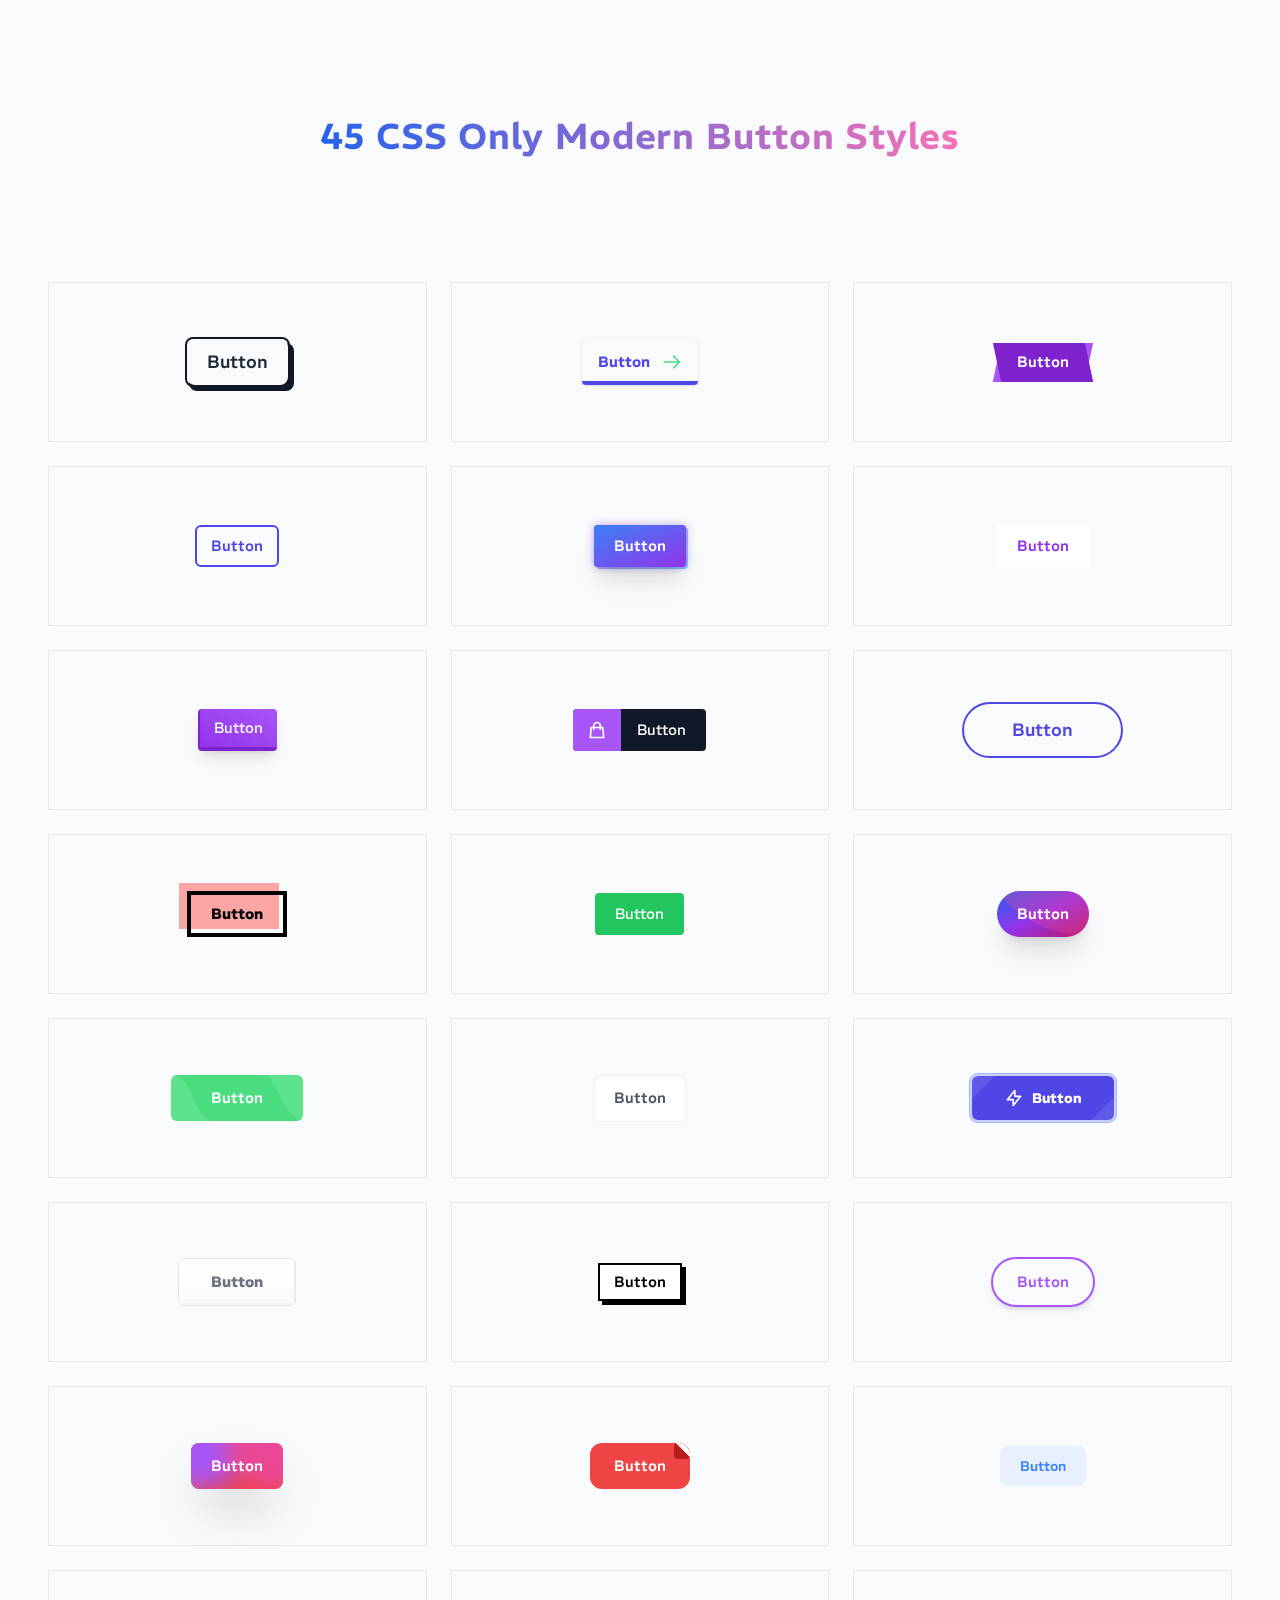
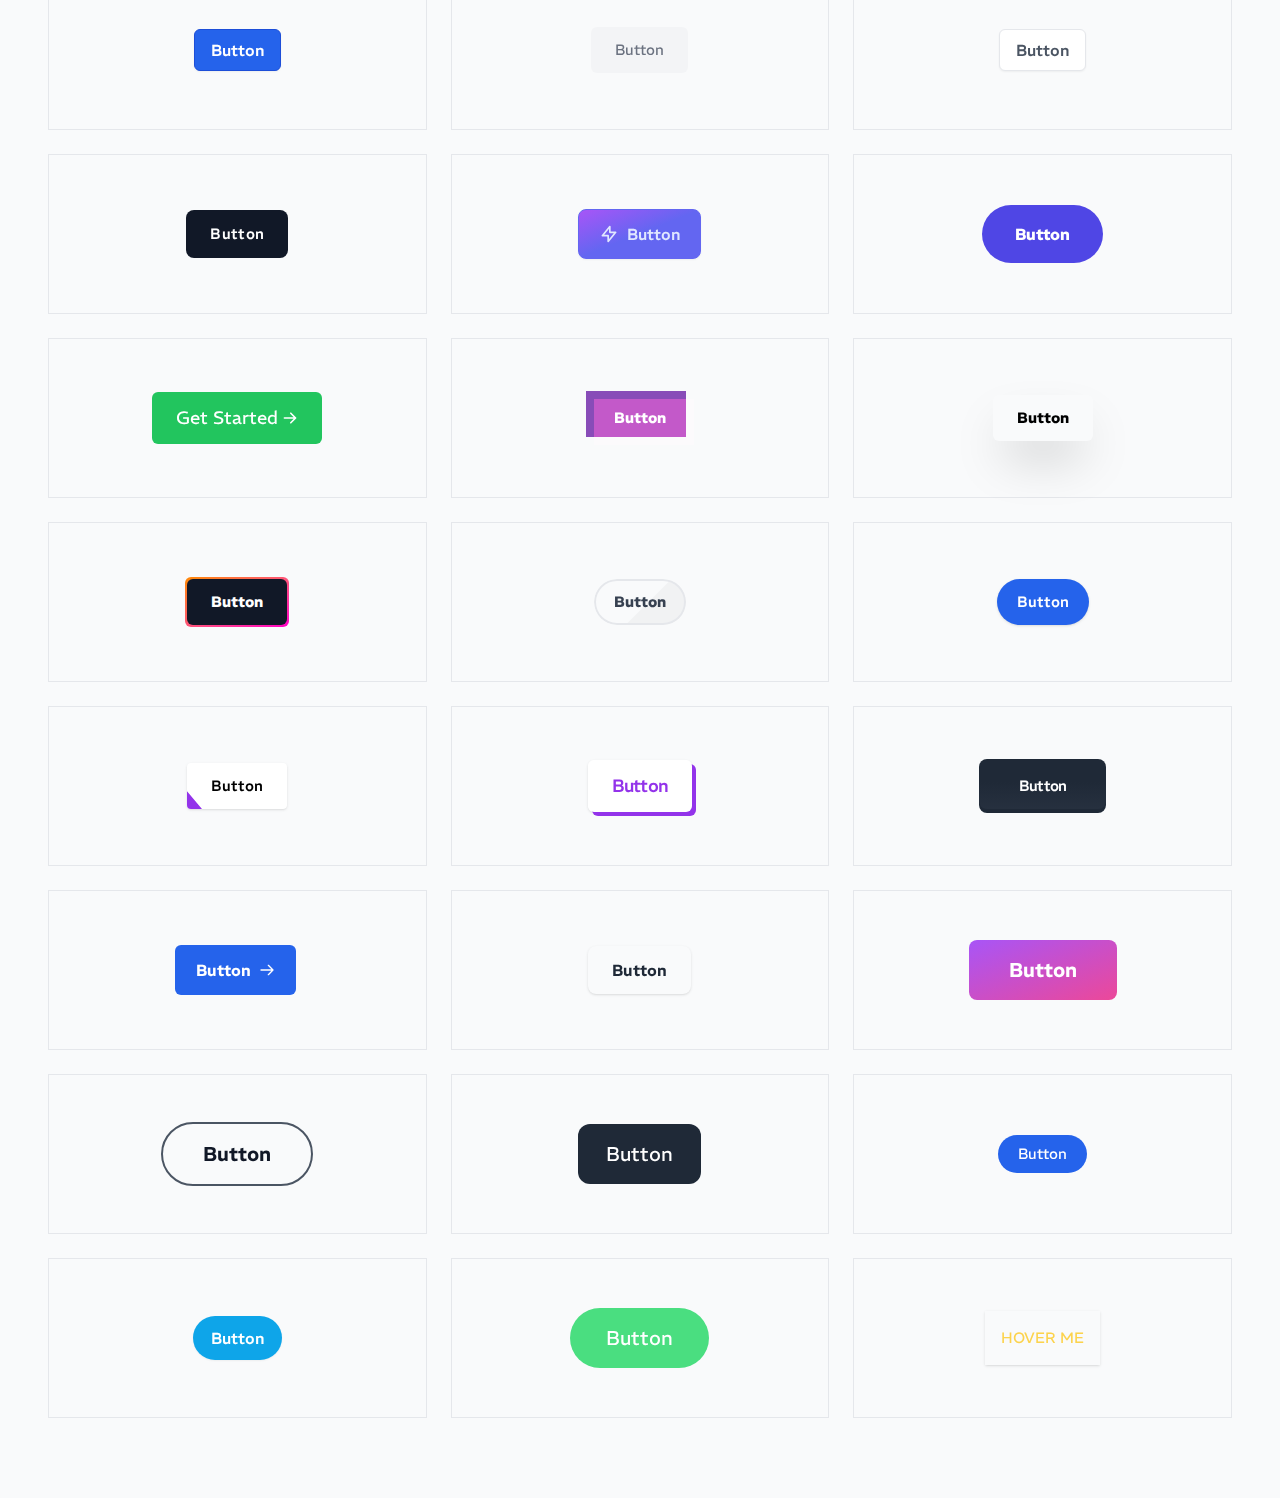
<file: different button styles css/index.html>
<!DOCTYPE html>
<html lang="en">
<head>
    <meta charset="UTF-8">
    <meta name="viewport" content="width=device-width, initial-scale=1.0">
    <title>Document</title>
    <link rel="stylesheet" href="style.css">
</head>
<body class="bg-gray-50">
    <!-- Section Start -->
    <section class="section pt-28 pb-20" id="home">
      <div class="mx-10">
        <div class="lg:flex justify-center">
          <div class="text-center">
            <div class="text-center">
              <h1 class="text-4xl font-semibold leading-[50px] tracking-wide text-transparent bg-clip-text bg-gradient-to-l from-pink-400 to-blue-600 mb-10">
                45 CSS Only Modern Button Styles
              </h1>
            </div>
          </div>
        </div>
      </div>
    </section>
    <!-- Section End -->
  
    <section class="relative pb-20">
      <div class="container">
        <div class="grid md:grid-cols-3 sm:grid-cols-2 grid-cols-1 gap-6">
          <!-- 1 -->
          <div class="border w-full h-40 flex items-center justify-center">
            <a href="#_" class="relative inline-block text-lg group">
              <span class="relative z-10 block px-5 py-3 overflow-hidden font-medium leading-tight text-gray-800 transition-colors duration-300 ease-out border-2 border-gray-900 rounded-lg group-hover:text-white">
                <span class="absolute inset-0 w-full h-full px-5 py-3 rounded-lg bg-gray-50"></span>
                <span class="absolute left-0 w-48 h-48 -ml-2 transition-all duration-300 origin-top-right -rotate-90 -translate-x-full translate-y-12 bg-gray-900 group-hover:-rotate-180 ease"></span>
                <span class="relative">Button</span>
              </span>
              <span class="absolute bottom-0 right-0 w-full h-12 -mb-1 -mr-1 transition-all duration-200 ease-linear bg-gray-900 rounded-lg group-hover:mb-0 group-hover:mr-0" data-rounded="rounded-lg"></span>
            </a>
          </div>
          <!-- 2 -->
          <div class="border w-full h-40 flex items-center justify-center">
            <a href="https://loadmcx.com" target="_blank" class="relative inline-flex items-center justify-start py-3 pl-4 pr-12 overflow-hidden font-semibold shadow text-indigo-600 transition-all duration-150 ease-in-out rounded hover:pl-10 hover:pr-6 bg-gray-50 group">
              <span class="absolute bottom-0 left-0 w-full h-1 transition-all duration-150 ease-in-out bg-indigo-600 group-hover:h-full"></span>
              <span class="absolute right-0 pr-4 duration-200 ease-out group-hover:translate-x-12">
                <svg class="w-5 h-5 text-green-400" fill="none" stroke="currentColor" viewBox="0 0 24 24" xmlns="http://www.w3.org/2000/svg">
                  <path stroke-linecap="round" stroke-linejoin="round" stroke-width="2" d="M14 5l7 7m0 0l-7 7m7-7H3"></path>
                </svg>
              </span>
              <span class="absolute left-0 pl-2.5 -translate-x-12 group-hover:translate-x-0 ease-out duration-200">
                <svg class="w-5 h-5 text-green-400" fill="none" stroke="currentColor" viewBox="0 0 24 24" xmlns="http://www.w3.org/2000/svg">
                  <path stroke-linecap="round" stroke-linejoin="round" stroke-width="2" d="M14 5l7 7m0 0l-7 7m7-7H3"></path>
                </svg>
              </span>
              <span class="relative w-full text-left transition-colors duration-200 ease-in-out group-hover:text-white">Button</span>
            </a>
          </div>
          <!-- 3 -->
          <div class="border w-full h-40 flex items-center justify-center">
            <a href="#_" class="relative px-5 py-2 font-medium text-white group">
              <span class="absolute inset-0 w-full h-full transition-all duration-300 ease-out transform translate-x-0 -skew-x-12 bg-purple-500 group-hover:bg-purple-700 group-hover:skew-x-12"></span>
              <span class="absolute inset-0 w-full h-full transition-all duration-300 ease-out transform skew-x-12 bg-purple-700 group-hover:bg-purple-500 group-hover:-skew-x-12"></span>
              <span class="absolute bottom-0 left-0 hidden w-10 h-20 transition-all duration-100 ease-out transform -translate-x-8 translate-y-10 bg-purple-600 -rotate-12"></span>
              <span class="absolute bottom-0 right-0 hidden w-10 h-20 transition-all duration-100 ease-out transform translate-x-10 translate-y-8 bg-purple-400 -rotate-12"></span>
              <span class="relative">Button</span>
            </a>
          </div>
          <!-- 4  -->
          <div class="border w-full h-40 flex items-center justify-center">
            <a href="#_" class="rounded-md px-3.5 py-2 m-1 overflow-hidden relative group cursor-pointer border-2 font-medium border-indigo-600 text-indigo-600 ">
              <span class="absolute w-64 h-0 transition-all duration-300 origin-center rotate-45 -translate-x-20 bg-indigo-600 top-1/2 group-hover:h-64 group-hover:-translate-y-32 ease"></span>
              <span class="relative text-indigo-600 transition duration-300 group-hover:text-white ease">Button</span>
            </a>
          </div>
          <!-- 5 -->
          <div class="border w-full h-40 flex items-center justify-center">
            <a href="#_" class="px-5 py-2.5 relative rounded group font-medium text-white inline-block">
              <span class="absolute top-0 left-0 w-full h-full rounded opacity-50 filter blur-sm bg-gradient-to-br from-purple-600 to-blue-500"></span>
              <span class="h-full w-full inset-0 absolute mt-0.5 ml-0.5 bg-gradient-to-br filter group-active:opacity-0 rounded opacity-50 from-purple-600 to-blue-500"></span>
              <span class="absolute inset-0 w-full h-full transition-all duration-200 ease-out rounded shadow-xl bg-gradient-to-br filter group-active:opacity-0 group-hover:blur-sm from-purple-600 to-blue-500"></span>
              <span class="absolute inset-0 w-full h-full transition duration-200 ease-out rounded bg-gradient-to-br to-purple-600 from-blue-500"></span>
              <span class="relative">Button</span>
            </a>
          </div>
          <!-- 6 -->
          <div class="border w-full h-40 flex items-center justify-center">
            <a href="#_" class="px-5 py-2.5 relative rounded group overflow-hidden font-medium bg-white text-purple-600 inline-block">
              <span class="absolute top-0 left-0 flex w-full h-0 mb-0 transition-all duration-200 ease-out transform translate-y-0 bg-purple-600 group-hover:h-full opacity-90"></span>
              <span class="relative group-hover:text-white">Button</span>
            </a>
          </div>
          <!-- 7 -->
          <div class="border w-full h-40 flex items-center justify-center">
            <a href="#_" class="rounded relative inline-flex group items-center justify-center px-3.5 py-2 m-1 cursor-pointer border-b-4 border-l-2 active:border-purple-600 active:shadow-none shadow-lg bg-gradient-to-tr from-purple-600 to-purple-500 border-purple-700 text-white">
              <span class="absolute w-0 h-0 transition-all duration-300 ease-out bg-white rounded-full group-hover:w-32 group-hover:h-32 opacity-10"></span>
              <span class="relative">Button</span>
            </a>
          </div>
          <!-- 8 -->
          <div class="border w-full h-40 flex items-center justify-center">
            <a href="#_" class="inline-flex overflow-hidden text-white bg-gray-900 rounded group">
              <span class="px-3.5 py-2 text-white bg-purple-500 group-hover:bg-purple-600 flex items-center justify-center">
                <svg class="w-5 h-5" fill="none" stroke="currentColor" viewBox="0 0 24 24" xmlns="http://www.w3.org/2000/svg">
                  <path stroke-linecap="round" stroke-linejoin="round" stroke-width="2" d="M16 11V7a4 4 0 00-8 0v4M5 9h14l1 12H4L5 9z"></path>
                </svg>
              </span>
              <span class="pl-4 pr-5 py-2.5">Button</span>
            </a>
          </div>
          <!-- 9 -->
          <div class="border w-full h-40 flex items-center justify-center">
            <a href="#_" class="relative inline-flex items-center px-12 py-3 overflow-hidden text-lg font-medium text-indigo-600 border-2 border-indigo-600 rounded-full hover:text-white group hover:bg-gray-50">
              <span class="absolute left-0 block w-full h-0 transition-all bg-indigo-600 opacity-100 group-hover:h-full top-1/2 group-hover:top-0 duration-400 ease"></span>
              <span class="absolute right-0 flex items-center justify-start w-10 h-10 duration-300 transform translate-x-full group-hover:translate-x-0 ease">
                <svg class="w-5 h-5" fill="none" stroke="currentColor" viewBox="0 0 24 24" xmlns="http://www.w3.org/2000/svg">
                  <path stroke-linecap="round" stroke-linejoin="round" stroke-width="2" d="M14 5l7 7m0 0l-7 7m7-7H3"></path>
                </svg>
              </span>
              <span class="relative">Button</span>
            </a>
          </div>
          <!-- 10 -->
          <div class="border w-full h-40 flex items-center justify-center">
            <a href="#_" class="relative px-6 py-3 font-bold text-black group">
              <span class="absolute inset-0 w-full h-full transition duration-300 ease-out transform -translate-x-2 -translate-y-2 bg-red-300 group-hover:translate-x-0 group-hover:translate-y-0"></span>
              <span class="absolute inset-0 w-full h-full border-4 border-black"></span>
              <span class="relative">Button</span>
            </a>
          </div>
          <!-- 11 -->
          <div class="border w-full h-40 flex items-center justify-center">
            <a href="#_" class="relative rounded px-5 py-2.5 overflow-hidden group bg-green-500 hover:bg-gradient-to-r hover:from-green-500 hover:to-green-400 text-white hover:ring-2 hover:ring-offset-2 hover:ring-green-400 transition-all ease-out duration-300">
              <span class="absolute right-0 w-8 h-32 -mt-12 transition-all duration-1000 transform translate-x-12 bg-white opacity-10 rotate-12 group-hover:-translate-x-40 ease"></span>
              <span class="relative">Button</span>
            </a>
          </div>
          <!-- 12 -->
          <div class="border w-full h-40 flex items-center justify-center">
            <a href="#_" class="relative inline-flex items-center justify-center p-4 px-5 py-3 overflow-hidden font-medium text-indigo-600 transition duration-300 ease-out rounded-full shadow-xl group hover:ring-1 hover:ring-purple-500">
              <span class="absolute inset-0 w-full h-full bg-gradient-to-br from-blue-600 via-purple-600 to-pink-700"></span>
              <span class="absolute bottom-0 right-0 block w-64 h-64 mb-32 mr-4 transition duration-500 origin-bottom-left transform rotate-45 translate-x-24 bg-pink-500 rounded-full opacity-30 group-hover:rotate-90 ease"></span>
              <span class="relative text-white">Button</span>
            </a>
          </div>
          <!-- 13 -->
          <div class="border w-full h-40 flex items-center justify-center">
            <a href="#_" class="relative px-10 py-3 font-medium text-white transition duration-300 bg-green-400 rounded-md hover:bg-green-500 ease">
              <span class="absolute bottom-0 left-0 h-full -ml-2">
                <svg viewBox="0 0 487 487" class="w-auto h-full opacity-100 object-stretch" xmlns="http://www.w3.org/2000/svg">
                  <path d="M0 .3c67 2.1 134.1 4.3 186.3 37 52.2 32.7 89.6 95.8 112.8 150.6 23.2 54.8 32.3 101.4 61.2 149.9 28.9 48.4 77.7 98.8 126.4 149.2H0V.3z" fill="#FFF" fill-rule="nonzero" fill-opacity=".1"></path>
                </svg>
              </span>
              <span class="absolute top-0 right-0 w-12 h-full -mr-3">
                <svg viewBox="0 0 487 487" class="object-cover w-full h-full" xmlns="http://www.w3.org/2000/svg">
                  <path d="M487 486.7c-66.1-3.6-132.3-7.3-186.3-37s-95.9-85.3-126.2-137.2c-30.4-51.8-49.3-99.9-76.5-151.4C70.9 109.6 35.6 54.8.3 0H487v486.7z" fill="#FFF" fill-rule="nonzero" fill-opacity=".1"></path>
                </svg>
              </span>
              <span class="relative">Button</span>
            </a>
          </div>
          <!-- 14 -->
          <div class="border w-full h-40 flex items-center justify-center">
            <a href="#_" class="relative px-5 py-3 overflow-hidden font-medium text-gray-600 bg-white border border-gray-100 rounded-lg shadow-inner group">
              <span class="absolute top-0 left-0 w-0 h-0 transition-all duration-200 border-t-2 border-gray-600 group-hover:w-full ease"></span>
              <span class="absolute bottom-0 right-0 w-0 h-0 transition-all duration-200 border-b-2 border-gray-600 group-hover:w-full ease"></span>
              <span class="absolute top-0 left-0 w-full h-0 transition-all duration-300 delay-200 bg-gray-600 group-hover:h-full ease"></span>
              <span class="absolute bottom-0 left-0 w-full h-0 transition-all duration-300 delay-200 bg-gray-600 group-hover:h-full ease"></span>
              <span class="absolute inset-0 w-full h-full duration-300 delay-300 bg-gray-900 opacity-0 group-hover:opacity-100"></span>
              <span class="relative transition-colors duration-300 delay-200 group-hover:text-white ease">Button</span>
            </a>
          </div>
          <!-- 15 -->
          <div class="border w-full h-40 flex items-center justify-center">
            <a href="#_" class="box-border relative z-30 inline-flex items-center justify-center w-auto px-8 py-3 overflow-hidden font-bold text-white transition-all duration-300 bg-indigo-600 rounded-md cursor-pointer group ring-offset-2 ring-1 ring-indigo-300 ring-offset-indigo-200 hover:ring-offset-indigo-500 ease focus:outline-none">
              <span class="absolute bottom-0 right-0 w-8 h-20 -mb-8 -mr-5 transition-all duration-300 ease-out transform rotate-45 translate-x-1 bg-white opacity-10 group-hover:translate-x-0"></span>
              <span class="absolute top-0 left-0 w-20 h-8 -mt-1 -ml-12 transition-all duration-300 ease-out transform -rotate-45 -translate-x-1 bg-white opacity-10 group-hover:translate-x-0"></span>
              <span class="relative z-20 flex items-center text-sm">
                <svg class="relative w-5 h-5 mr-2 text-white" fill="none" stroke="currentColor" viewBox="0 0 24 24" xmlns="http://www.w3.org/2000/svg">
                  <path stroke-linecap="round" stroke-linejoin="round" stroke-width="2" d="M13 10V3L4 14h7v7l9-11h-7z"></path>
                </svg>
                Button
              </span>
            </a>
          </div>
          <!-- 16 -->
          <div class="border w-full h-40 flex items-center justify-center">
            <a href="#_" class="relative z-30 inline-flex items-center justify-center w-auto px-8 py-3 overflow-hidden font-bold text-gray-500 transition-all duration-500 border border-gray-200 rounded-md cursor-pointer group ease bg-gradient-to-b from-white to-gray-50 hover:from-gray-50 hover:to-white active:to-white">
              <span class="w-full h-0.5 absolute bottom-0 group-active:bg-transparent left-0 bg-gray-100"></span>
              <span class="h-full w-0.5 absolute bottom-0 group-active:bg-transparent right-0 bg-gray-100"></span>
              Button
            </a>
          </div>
          <!-- 17 -->
          <div class="border w-full h-40 flex items-center justify-center">
            <a href="#_" class="relative inline-block px-4 py-2 font-medium group">
              <span class="absolute inset-0 w-full h-full transition duration-200 ease-out transform translate-x-1 translate-y-1 bg-black group-hover:-translate-x-0 group-hover:-translate-y-0"></span>
              <span class="absolute inset-0 w-full h-full bg-white border-2 border-black group-hover:bg-black"></span>
              <span class="relative text-black group-hover:text-white">Button</span>
            </a>
          </div>
          <!-- 18 -->
          <div class="border w-full h-40 flex items-center justify-center">
            <a href="#_" class="relative inline-flex items-center justify-center p-4 px-6 py-3 overflow-hidden font-medium text-indigo-600 transition duration-300 ease-out border-2 border-purple-500 rounded-full shadow-md group">
              <span class="absolute inset-0 flex items-center justify-center w-full h-full text-white duration-300 -translate-x-full bg-purple-500 group-hover:translate-x-0 ease">
                <svg class="w-6 h-6" fill="none" stroke="currentColor" viewBox="0 0 24 24" xmlns="http://www.w3.org/2000/svg">
                  <path stroke-linecap="round" stroke-linejoin="round" stroke-width="2" d="M14 5l7 7m0 0l-7 7m7-7H3"></path>
                </svg>
              </span>
              <span class="absolute flex items-center justify-center w-full h-full text-purple-500 transition-all duration-300 transform group-hover:translate-x-full ease">Button</span>
              <span class="relative invisible">Button</span>
            </a>
          </div>
          <!-- 19 -->
          <div class="border w-full h-40 flex items-center justify-center">
            <a href="#_" class="relative items-center justify-center inline-block p-4 px-5 py-3 overflow-hidden font-medium text-indigo-600 rounded-lg shadow-2xl group">
              <span class="absolute top-0 left-0 w-40 h-40 -mt-10 -ml-3 transition-all duration-700 bg-red-500 rounded-full blur-md ease"></span>
              <span class="absolute inset-0 w-full h-full transition duration-700 group-hover:rotate-180 ease">
                <span class="absolute bottom-0 left-0 w-24 h-24 -ml-10 bg-purple-500 rounded-full blur-md"></span>
                <span class="absolute bottom-0 right-0 w-24 h-24 -mr-10 bg-pink-500 rounded-full blur-md"></span>
              </span>
              <span class="relative text-white">Button</span>
            </a>
          </div>
          <!-- 20 -->
          <div class="border w-full h-40 flex items-center justify-center">
            <a href="#_" class="relative inline-flex items-center justify-start px-6 py-3 overflow-hidden font-medium transition-all bg-red-500 rounded-xl group">
              <span class="absolute top-0 right-0 inline-block w-4 h-4 transition-all duration-500 ease-in-out bg-red-700 rounded group-hover:-mr-4 group-hover:-mt-4">
                <span class="absolute top-0 right-0 w-5 h-5 rotate-45 translate-x-1/2 -translate-y-1/2 bg-white"></span>
              </span>
              <span class="absolute bottom-0 left-0 w-full h-full transition-all duration-500 ease-in-out delay-200 -translate-x-full translate-y-full bg-red-600 rounded-2xl group-hover:mb-12 group-hover:translate-x-0"></span>
              <span class="relative w-full text-left text-white transition-colors duration-200 ease-in-out group-hover:text-white">Button</span>
            </a>
          </div>
          <!-- 21 -->
          <div class="border w-full h-40 flex items-center justify-center">
            <a href="#_" class="px-5 py-2.5 font-medium bg-blue-100/60 hover:bg-blue-100 hover:text-blue-600 text-blue-500 rounded-lg text-sm">
              Button
            </a>
          </div>
          <!-- 22 -->
          <div class="border w-full h-40 flex items-center justify-center">
            <a href="#_" class="inline-flex items-center justify-center px-4 py-2 text-base font-medium leading-6 text-white whitespace-no-wrap bg-blue-600 border border-blue-700 rounded-md shadow-sm hover:bg-blue-700 focus:outline-none focus:ring-2 focus:ring-offset-2 focus:ring-blue-500" data-rounded="rounded-md" data-primary="blue-600" data-primary-reset="{}">
              Button
            </a>
          </div>
          <!-- 23 -->
          <div class="border w-full h-40 flex items-center justify-center">
            <a href="#_" class="inline-flex items-center px-6 py-3 text-gray-500 bg-gray-100 rounded-md hover:bg-gray-200 hover:text-gray-600">
              Button
            </a>
          </div>
          <!-- 24 -->
          <div class="border w-full h-40 flex items-center justify-center">
            <a href="#_" class="inline-flex items-center justify-center px-4 py-2 text-base font-medium leading-6 text-gray-600 whitespace-no-wrap bg-white border border-gray-200 rounded-md shadow-sm hover:bg-gray-50 focus:outline-none focus:shadow-none">
              Button
            </a>
          </div>
          <!-- 25 -->
          <div class="border w-full h-40 flex items-center justify-center">
            <a href="#_" class="inline-flex items-center justify-center h-12 px-6 font-medium tracking-wide text-white transition duration-200 bg-gray-900 rounded-lg hover:bg-gray-800 focus:shadow-outline focus:outline-none">
              Button
            </a>
          </div>
          <!-- 26 -->
          <div class="border w-full h-40 flex items-center justify-center">
            <a href="#_" class="inline-flex items-center justify-center px-5 py-3 text-base font-medium text-center text-indigo-100 border border-indigo-500 rounded-lg shadow-sm cursor-pointer hover:text-white bg-gradient-to-br from-purple-500 via-indigo-500 to-indigo-500">
              <svg class="w-5 h-5 mr-2" fill="none" stroke="currentColor" viewBox="0 0 24 24" xmlns="http://www.w3.org/2000/svg">
                <path stroke-linecap="round" stroke-linejoin="round" stroke-width="2" d="M13 10V3L4 14h7v7l9-11h-7z"></path>
              </svg>
              <span class="relative">Button</span>
            </a>
          </div>
          <!-- 27 -->
          <div class="border w-full h-40 flex items-center justify-center">
            <a href="#_" class="inline-flex items-center justify-center w-full px-8 py-4 text-base font-bold leading-6 text-white bg-indigo-600 border border-transparent rounded-full md:w-auto hover:bg-indigo-500 focus:outline-none focus:ring-2 focus:ring-offset-2 focus:ring-indigo-600">
              Button
            </a>
          </div>
          <!-- 28 -->
          <div class="border w-full h-40 flex items-center justify-center">
            <a href="#_" class="inline-flex items-center justify-center w-full px-6 py-3 mb-2 text-lg text-white bg-green-500 rounded-md hover:bg-green-400 sm:w-auto sm:mb-0" data-primary="green-400" data-rounded="rounded-2xl" data-primary-reset="{}">
              Get Started
              <svg class="w-4 h-4 ml-1" xmlns="http://www.w3.org/2000/svg" viewBox="0 0 20 20" fill="currentColor">
                <path fill-rule="evenodd" d="M10.293 3.293a1 1 0 011.414 0l6 6a1 1 0 010 1.414l-6 6a1 1 0 01-1.414-1.414L14.586 11H3a1 1 0 110-2h11.586l-4.293-4.293a1 1 0 010-1.414z" clip-rule="evenodd"></path>
              </svg>
            </a>
          </div>
          <!-- 29 -->
          <div class="border w-full h-40 flex items-center justify-center">
            <a href="#_" class="relative px-6 py-3 font-bold text-white rounded-lg group">
              <span class="absolute inset-0 w-full h-full transition duration-300 transform -translate-x-1 -translate-y-1 bg-purple-800 ease opacity-80 group-hover:translate-x-0 group-hover:translate-y-0"></span>
              <span class="absolute inset-0 w-full h-full transition duration-300 transform translate-x-1 translate-y-1 bg-pink-800 ease opacity-80 group-hover:translate-x-0 group-hover:translate-y-0 mix-blend-screen"></span>
              <span class="relative">Button</span>
            </a>
          </div>
          <!-- 30 -->
          <div class="border w-full h-40 flex items-center justify-center">
            <a href="#_" class="relative inline-flex items-center justify-center px-6 py-3 overflow-hidden font-bold text-black hover:text-white rounded-md shadow-2xl group">
              <span class="absolute inset-0 w-full h-full transition duration-300 ease-out opacity-0 bg-gradient-to-br from-pink-600 via-purple-700 to-blue-400 group-hover:opacity-100"></span>
              <!-- Top glass gradient -->
              <span class="absolute top-0 left-0 w-full bg-gradient-to-b from-white to-transparent opacity-5 h-1/3"></span>
              <!-- Bottom gradient -->
              <span class="absolute bottom-0 left-0 w-full h-1/3 bg-gradient-to-t from-white to-transparent opacity-5"></span>
              <!-- Left gradient -->
              <span class="absolute bottom-0 left-0 w-4 h-full bg-gradient-to-r from-white to-transparent opacity-5"></span>
              <!-- Right gradient -->
              <span class="absolute bottom-0 right-0 w-4 h-full bg-gradient-to-l from-white to-transparent opacity-5"></span>
              <span class="absolute inset-0 w-full h-full border border-white rounded-md opacity-10"></span>
              <span class="absolute w-0 h-0 transition-all duration-300 ease-out bg-white rounded-full group-hover:w-56 group-hover:h-56 opacity-5"></span>
              <span class="relative">Button</span>
            </a>
          </div>
          <!-- 31 -->
          <div class="border w-full h-40 flex items-center justify-center">
            <a href="#_" class="relative p-0.5 inline-flex items-center justify-center font-bold overflow-hidden group rounded-md">
              <span class="w-full h-full bg-gradient-to-br from-[#ff8a05] via-[#ff5478] to-[#ff00c6] group-hover:from-[#ff00c6] group-hover:via-[#ff5478] group-hover:to-[#ff8a05] absolute"></span>
              <span class="relative px-6 py-3 transition-all ease-out bg-gray-900 rounded-md group-hover:bg-opacity-0 duration-400">
                <span class="relative text-white">Button</span>
              </span>
            </a>
          </div>
          <!-- 32 -->
          <div class="border w-full h-40 flex items-center justify-center">
            <a href="#_" class="relative inline-flex items-center justify-start px-5 py-3 overflow-hidden font-bold rounded-full group">
              <span class="w-32 h-32 rotate-45 translate-x-12 -translate-y-2 absolute left-0 top-0 bg-black opacity-[3%]"></span>
              <span class="absolute top-0 left-0 w-48 h-48 -mt-1 transition-all duration-500 ease-in-out rotate-45 -translate-x-56 -translate-y-24 bg-black opacity-100 group-hover:-translate-x-8"></span>
              <span class="relative w-full text-left text-blbg-black transition-colors duration-200 ease-in-out group-hover:text-gray-200">Button</span>
              <span class="absolute inset-0 border-2 border-blbg-black rounded-full"></span>
            </a>
          </div>
          <!-- 33 -->
          <div class="border w-full h-40 flex items-center justify-center">
            <a href="#_" class="relative items-center justify-start inline-block px-5 py-3 overflow-hidden font-medium transition-all shadow bg-blue-600 rounded-full hover:bg-white group">
              <span class="absolute inset-0 border-0 group-hover:border-[25px] ease-linear duration-100 transition-all border-white rounded-full"></span>
              <span class="relative w-full text-left text-white transition-colors duration-200 ease-in-out group-hover:text-blue-600">Button</span>
            </a>
          </div>
          <!-- 34 -->
          <div class="border w-full h-40 flex items-center justify-center">
            <a href="#_" class="relative inline-flex items-center justify-start px-6 py-3 overflow-hidden font-medium transition-all shadow bg-white rounded hover:bg-white group">
              <span class="w-48 h-48 rounded rotate-[-40deg] bg-purple-600 absolute bottom-0 left-0 -translate-x-full ease-out duration-500 transition-all translate-y-full mb-9 ml-9 group-hover:ml-0 group-hover:mb-32 group-hover:translate-x-0"></span>
              <span class="relative w-full text-left text-black transition-colors duration-300 ease-in-out group-hover:text-white">Button</span>
            </a>
          </div>
          <!-- 35 -->
          <div class="border w-full h-40 flex items-center justify-center">
            <a href="#_" class="relative inline-flex items-center justify-center px-6 py-3 text-lg font-medium tracking-tighter text-white bg-transparent shadow rounded-md group">
              <span class="absolute inset-0 w-full h-full mt-1 ml-1 transition-all duration-300 ease-in-out bg-purple-600 rounded-md group-hover:mt-0 group-hover:ml-0"></span>
              <span class="absolute inset-0 w-full h-full bg-white rounded-md "></span>
              <span class="absolute inset-0 w-full h-full transition-all duration-200 ease-in-out delay-100 bg-purple-600 rounded-md opacity-0 group-hover:opacity-100 "></span>
              <span class="relative text-purple-600 transition-colors duration-200 ease-in-out delay-100 group-hover:text-white">Button</span>
            </a>
          </div>
          <!-- 36 -->
          <div class="border w-full h-40 flex items-center justify-center">
            <a href="#_" class="relative inline-flex items-center justify-center px-10 py-4 overflow-hidden font-mono font-medium tracking-tighter text-white bg-gray-800 rounded-lg group">
              <span class="absolute w-0 h-0 transition-all duration-500 ease-out bg-green-500 rounded-full group-hover:w-56 group-hover:h-56"></span>
              <span class="absolute inset-0 w-full h-full -mt-1 rounded-lg opacity-30 bg-gradient-to-b from-transparent via-transparent to-gray-700"></span>
              <span class="relative">Button</span>
            </a>
          </div>
          <!-- 37 -->
          <div class="border w-full h-40 flex items-center justify-center">
            <a href="#_" class="inline-flex items-center w-full px-5 py-3 mb-3 mr-1 text-base font-semibold text-white no-underline align-middle bg-blue-600 border border-transparent border-solid rounded-md cursor-pointer select-none sm:mb-0 sm:w-auto hover:bg-blue-700 hover:border-blue-700 hover:text-white focus-within:bg-blue-700 focus-within:border-blue-700">
              Button
              <svg class="w-4 h-4 ml-2" fill="none" stroke="currentColor" viewBox="0 0 24 24" xmlns="http://www.w3.org/2000/svg">
                <path stroke-linecap="round" stroke-linejoin="round" stroke-width="2" d="M14 5l7 7m0 0l-7 7m7-7H3"></path>
              </svg>
            </a>
          </div>
          <!-- 38 -->
          <div class="border w-full h-40 flex items-center justify-center">
            <a href="#_" class="relative inline-block w-auto px-6 py-3 overflow-hidden text-base font-semibold text-center shadow text-gray-800 rounded-lg bg-gray-50 hover:text-black hover:bg-white">
              Button
            </a>
          </div>
          <!-- 39 -->
          <div class="border w-full h-40 flex items-center justify-center">
            <a href="#_" class="px-10 py-4 text-xl font-semibold text-center text-white transition duration-300 rounded-lg hover:from-purple-600 hover:to-pink-600 ease bg-gradient-to-br from-purple-500 to-pink-500 md:w-auto">
              Button
            </a>
          </div>
          <!-- 40 -->
          <div class="border w-full h-40 flex items-center justify-center">
            <a href="#_" class="inline-flex items-center justify-center h-16 px-10 py-0 text-xl font-semibold text-center text-gray-900 no-underline align-middle transition-all duration-300 ease-in-out bg-transparent border-2 border-gray-600 border-solid rounded-full cursor-pointer select-none hover:text-blue-600 hover:border-blue-600 focus:shadow-xs focus:no-underline">
              Button
            </a>
          </div>
          <!-- 41 -->
          <div class="border w-full h-40 flex items-center justify-center">
            <a href="#_" class="inline-block py-4 text-xl text-white bg-gray-800 px-7 hover:bg-gray-700 rounded-xl">
              Button
            </a>
          </div>
          <!-- 42 -->
          <div class="border w-full h-40 flex items-center justify-center">
            <a href="#_" class="inline-block px-5 py-2 mx-auto text-white bg-blue-600 rounded-full hover:bg-blue-700 md:mx-0">
              Button
            </a>
          </div>
          <!-- 43 -->
          <div class="border w-full h-40 flex items-center justify-center">
            <a href="#_" class="inline-block items-center justify-center px-4 py-2 text-base font-medium leading-6 text-white whitespace-no-wrap bg-sky-500 border-2 border-transparent rounded-full shadow-sm hover:bg-transparent hover:text-sky-500 hover:border-sky-500 focus:outline-none">
              Button
            </a>
          </div>
          <!-- 44 -->
          <div class="border w-full h-40 flex items-center justify-center">
            <a href="#_" class="w-full py-4 text-xl text-center text-white transition-colors duration-300 bg-green-400 rounded-full hover:bg-green-500 ease px-9 md:w-auto">
              Button
            </a>
          </div>
          <!-- 45 -->
          <div class="border w-full h-40 flex items-center justify-center">
            <button class="btn p-4 relative border-0 uppercase text-amber-300 shadow bg-transparent hover:delay-[.5s] transition-all duration-500 hover:text-white before:absolute before:left-0 before:bottom-0 before:h-[2px] before:w-0 before:transition-all before:duration-500 before:bg-amber-300 before:hover:w-full after:absolute after:left-0 after:bottom-0 after:h-0 after:w-full after:transition-all after:duration-500 after:bg-amber-300 after:hover:h-full after:text-white after:-z-10 after:hover:delay-[0.4s]">
              Hover me
            </button>
          </div>
        </div>
      </div><!-- Container End -->
    </section>
</file>
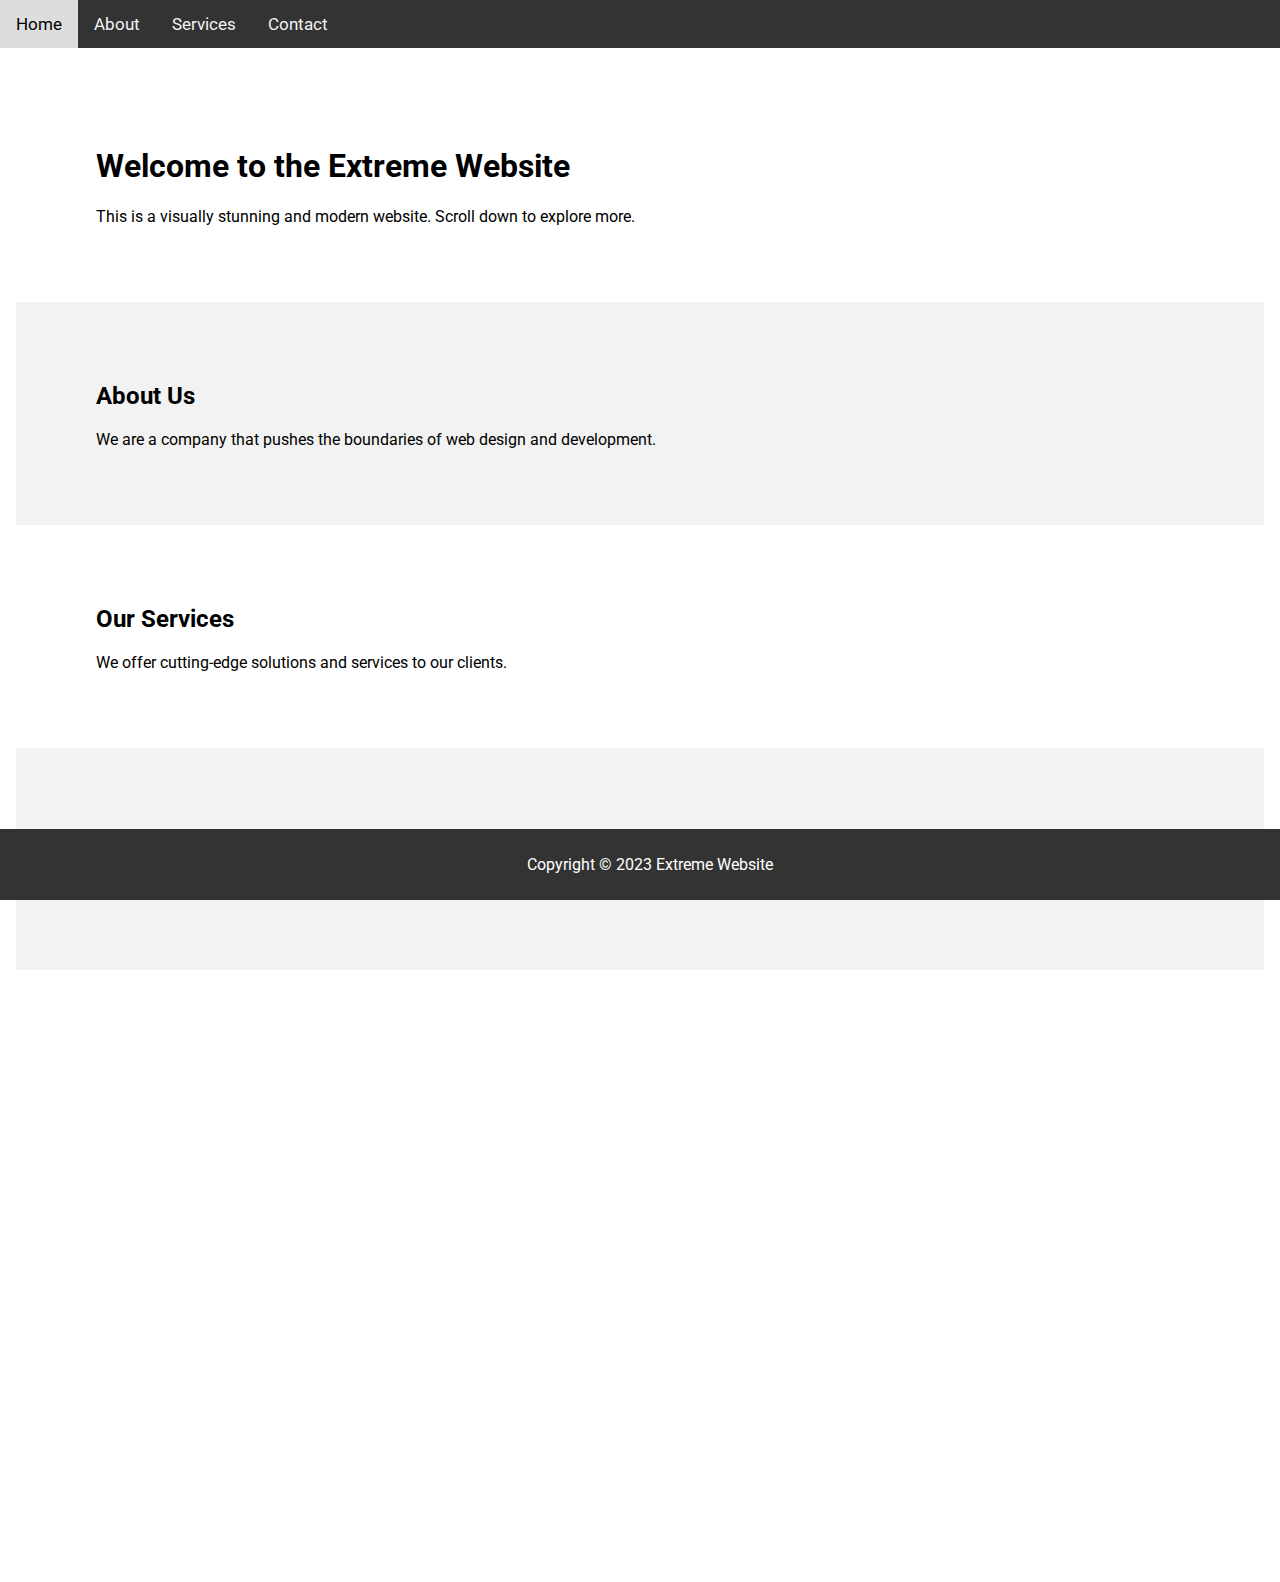
<file: test/index.html>
<!DOCTYPE html>
<html lang="en">

<head>
    <meta charset="UTF-8">
    <meta name="viewport" content="width=device-width, initial-scale=1.0">
    <title>Extreme Website</title>
    <link href="https://fonts.googleapis.com/css2?family=Roboto:wght@400;700&display=swap" rel="stylesheet">
    <style>
        body,
        html {
            margin: 0;
            padding: 0;
            scroll-behavior: smooth;
            font-family: 'Roboto', sans-serif;
        }

        .navbar {
            background-color: #333;
            overflow: hidden;
            position: fixed;
            top: 0;
            width: 100%;
            z-index: 1000;
        }

        .navbar a {
            float: left;
            display: block;
            color: #f2f2f2;
            text-align: center;
            padding: 14px 16px;
            text-decoration: none;
            font-size: 17px;
        }

        .navbar a:hover {
            background-color: #ddd;
            color: black;
        }

        .main {
            padding: 16px;
            margin-top: 50px;
            height: 1500px;
            /* Used for demonstration */
        }

        .section {
            padding: 60px 80px;
        }

        .section:nth-child(even) {
            background-color: #f2f2f2;
        }

        .section:nth-child(odd) {
            background-color: #fff;
        }

        .footer {
            background-color: #333;
            color: white;
            text-align: center;
            padding: 10px;
            position:fixed;
            bottom: 0;
            width: 100%;
        }
    </style>
</head>

<body>

    <div class="navbar">
        <a href="#home">Home</a>
        <a href="#about">About</a>
        <a href="#services">Services</a>
        <a href="#contact">Contact</a>
    </div>

    <div class="main" id="home">
        <div class="section">
            <h1>Welcome to the Extreme Website</h1>
            <p>This is a visually stunning and modern website. Scroll down to explore more.</p>
        </div>
        <div class="section" id="about">
            <h2>About Us</h2>
            <p>We are a company that pushes the boundaries of web design and development.</p>
        </div>
        <div class="section" id="services">
            <h2>Our Services</h2>
            <p>We offer cutting-edge solutions and services to our clients.</p>
        </div>
        <div class="section" id="contact">
            <h2>Contact Us</h2>
            <p>Get in touch with us for more information and to start your project.</p>
        </div>
    </div>

    <div class="footer">
        <p>Copyright &copy; 2023 Extreme Website</p>
    </div>

</body>

</html>
</file>
<file: different button styles css/style.css>
@import url(https://fonts.googleapis.com/css2?family=REM:wght@100;200;400;500;600;700;800&display=swap);
*,
::after,
::before {
  box-sizing: border-box;
  border: 0 solid #e5e7eb;
  --tw-border-spacing-x: 0;
  --tw-border-spacing-y: 0;
  --tw-translate-x: 0;
  --tw-translate-y: 0;
  --tw-rotate: 0;
  --tw-skew-x: 0;
  --tw-skew-y: 0;
  --tw-scale-x: 1;
  --tw-scale-y: 1;
  --tw-pan-x: ;
  --tw-pan-y: ;
  --tw-pinch-zoom: ;
  --tw-scroll-snap-strictness: proximity;
  --tw-gradient-from-position: ;
  --tw-gradient-via-position: ;
  --tw-gradient-to-position: ;
  --tw-ordinal: ;
  --tw-slashed-zero: ;
  --tw-numeric-figure: ;
  --tw-numeric-spacing: ;
  --tw-numeric-fraction: ;
  --tw-ring-inset: ;
  --tw-ring-offset-width: 0px;
  --tw-ring-offset-color: #fff;
  --tw-ring-color: rgb(59 130 246 / 0.5);
  --tw-ring-offset-shadow: 0 0 #0000;
  --tw-ring-shadow: 0 0 #0000;
  --tw-shadow: 0 0 #0000;
  --tw-shadow-colored: 0 0 #0000;
  --tw-blur: ;
  --tw-brightness: ;
  --tw-contrast: ;
  --tw-grayscale: ;
  --tw-hue-rotate: ;
  --tw-invert: ;
  --tw-saturate: ;
  --tw-sepia: ;
  --tw-drop-shadow: ;
  --tw-backdrop-blur: ;
  --tw-backdrop-brightness: ;
  --tw-backdrop-contrast: ;
  --tw-backdrop-grayscale: ;
  --tw-backdrop-hue-rotate: ;
  --tw-backdrop-invert: ;
  --tw-backdrop-opacity: ;
  --tw-backdrop-saturate: ;
  --tw-backdrop-sepia: ;
}
::after,
::before {
  --tw-content: "";
}
html {
  line-height: 1.5;
  -webkit-text-size-adjust: 100%;
  -moz-tab-size: 4;
  -o-tab-size: 4;
  tab-size: 4;
  font-family: REM, sans-serif;
  font-feature-settings: normal;
  font-variation-settings: normal;
  position: relative;
  scroll-behavior: smooth;
}
body {
  margin: 0;
  line-height: inherit;
}
hr {
  height: 0;
  color: inherit;
  border-top-width: 1px;
}
abbr:where([title]) {
  -webkit-text-decoration: underline dotted;
  text-decoration: underline dotted;
}
h1,
h2,
h3,
h4,
h5,
h6 {
  font-size: inherit;
}
a {
  color: inherit;
  text-decoration: inherit;
}
b,
strong {
  font-weight: bolder;
}
code,
kbd,
pre,
samp {
  font-family: ui-monospace, SFMono-Regular, Menlo, Monaco, Consolas,
    "Liberation Mono", "Courier New", monospace;
  font-size: 1em;
}
small {
  font-size: 80%;
}
sub,
sup {
  font-size: 75%;
  line-height: 0;
  position: relative;
  vertical-align: baseline;
}
sub {
  bottom: -0.25em;
}
sup {
  top: -0.5em;
}
table {
  text-indent: 0;
  border-color: inherit;
  border-collapse: collapse;
}
button,
input,
optgroup,
select,
textarea {
  font-family: inherit;
  font-feature-settings: inherit;
  font-variation-settings: inherit;
  font-size: 100%;
  font-weight: inherit;
  line-height: inherit;
  color: inherit;
  margin: 0;
  padding: 0;
}
button,
select {
  text-transform: none;
}
[type="button"],
[type="reset"],
[type="submit"],
button {
  -webkit-appearance: button;
  background-color: transparent;
  background-image: none;
}
:-moz-focusring {
  outline: auto;
}
:-moz-ui-invalid {
  box-shadow: none;
}
progress {
  vertical-align: baseline;
}
::-webkit-inner-spin-button,
::-webkit-outer-spin-button {
  height: auto;
}
[type="search"] {
  -webkit-appearance: textfield;
  outline-offset: -2px;
}
::-webkit-search-decoration {
  -webkit-appearance: none;
}
::-webkit-file-upload-button {
  -webkit-appearance: button;
  font: inherit;
}
summary {
  display: list-item;
}
blockquote,
dd,
dl,
figure,
h1,
h2,
h3,
h4,
h5,
h6,
hr,
p,
pre {
  margin: 0;
}
fieldset {
  margin: 0;
  padding: 0;
}
dialog,
legend {
  padding: 0;
}
menu,
ol,
ul {
  list-style: none;
  margin: 0;
  padding: 0;
}
textarea {
  resize: vertical;
}
input::-moz-placeholder,
textarea::-moz-placeholder {
  opacity: 1;
  color: #9ca3af;
}
input::placeholder,
textarea::placeholder {
  opacity: 1;
  color: #9ca3af;
}
[role="button"],
button {
  cursor: pointer;
}
:disabled {
  cursor: default;
}
audio,
canvas,
embed,
iframe,
img,
object,
svg,
video {
  display: block;
  vertical-align: middle;
}
img,
video {
  max-width: 100%;
  height: auto;
}
[hidden] {
  display: none;
}
::backdrop {
  --tw-border-spacing-x: 0;
  --tw-border-spacing-y: 0;
  --tw-translate-x: 0;
  --tw-translate-y: 0;
  --tw-rotate: 0;
  --tw-skew-x: 0;
  --tw-skew-y: 0;
  --tw-scale-x: 1;
  --tw-scale-y: 1;
  --tw-pan-x: ;
  --tw-pan-y: ;
  --tw-pinch-zoom: ;
  --tw-scroll-snap-strictness: proximity;
  --tw-gradient-from-position: ;
  --tw-gradient-via-position: ;
  --tw-gradient-to-position: ;
  --tw-ordinal: ;
  --tw-slashed-zero: ;
  --tw-numeric-figure: ;
  --tw-numeric-spacing: ;
  --tw-numeric-fraction: ;
  --tw-ring-inset: ;
  --tw-ring-offset-width: 0px;
  --tw-ring-offset-color: #fff;
  --tw-ring-color: rgb(59 130 246 / 0.5);
  --tw-ring-offset-shadow: 0 0 #0000;
  --tw-ring-shadow: 0 0 #0000;
  --tw-shadow: 0 0 #0000;
  --tw-shadow-colored: 0 0 #0000;
  --tw-blur: ;
  --tw-brightness: ;
  --tw-contrast: ;
  --tw-grayscale: ;
  --tw-hue-rotate: ;
  --tw-invert: ;
  --tw-saturate: ;
  --tw-sepia: ;
  --tw-drop-shadow: ;
  --tw-backdrop-blur: ;
  --tw-backdrop-brightness: ;
  --tw-backdrop-contrast: ;
  --tw-backdrop-grayscale: ;
  --tw-backdrop-hue-rotate: ;
  --tw-backdrop-invert: ;
  --tw-backdrop-opacity: ;
  --tw-backdrop-saturate: ;
  --tw-backdrop-sepia: ;
}
.container {
  width: 100%;
  margin-right: auto;
  margin-left: auto;
  padding-right: 1rem;
  padding-left: 1rem;
}
@media (min-width: 640px) {
  .container {
    max-width: 640px;
    padding-right: 1rem;
    padding-left: 1rem;
  }
}
@media (min-width: 768px) {
  .container {
    max-width: 768px;
    padding-right: 1rem;
    padding-left: 1rem;
  }
}
@media (min-width: 1024px) {
  .container {
    max-width: 1024px;
    padding-right: 1rem;
    padding-left: 1rem;
  }
}
@media (min-width: 1280px) {
  .container {
    max-width: 1280px;
    padding-right: 3rem;
    padding-left: 3rem;
  }
}
@media (min-width: 1536px) {
  .container {
    max-width: 1536px;
    padding-right: 14rem;
    padding-left: 14rem;
  }
}
.invisible {
  visibility: hidden;
}
.absolute {
  position: absolute;
}
.relative {
  position: relative;
}
.inset-0 {
  inset: 0px;
}
.bottom-0 {
  bottom: 0;
}
.left-0 {
  left: 0;
}
.right-0 {
  right: 0;
}
.top-0 {
  top: 0;
}
.top-1\/2 {
  top: 50%;
}
.z-10 {
  z-index: 10;
}
.z-20 {
  z-index: 20;
}
.z-30 {
  z-index: 30;
}
.m-1 {
  margin: 0.25rem;
}
.mx-10 {
  margin-left: 2.5rem;
  margin-right: 2.5rem;
}
.mx-auto {
  margin-left: auto;
  margin-right: auto;
}
.-mb-1 {
  margin-bottom: -0.25rem;
}
.-mb-8 {
  margin-bottom: -2rem;
}
.-ml-10 {
  margin-left: -2.5rem;
}
.-ml-12 {
  margin-left: -3rem;
}
.-ml-2 {
  margin-left: -0.5rem;
}
.-ml-3 {
  margin-left: -0.75rem;
}
.-mr-1 {
  margin-right: -0.25rem;
}
.-mr-10 {
  margin-right: -2.5rem;
}
.-mr-3 {
  margin-right: -0.75rem;
}
.-mr-5 {
  margin-right: -1.25rem;
}
.-mt-1 {
  margin-top: -0.25rem;
}
.-mt-10 {
  margin-top: -2.5rem;
}
.-mt-12 {
  margin-top: -3rem;
}
.mb-0 {
  margin-bottom: 0;
}
.mb-10 {
  margin-bottom: 2.5rem;
}
.mb-2 {
  margin-bottom: 0.5rem;
}
.mb-3 {
  margin-bottom: 0.75rem;
}
.mb-32 {
  margin-bottom: 8rem;
}
.mb-9 {
  margin-bottom: 2.25rem;
}
.ml-0 {
  margin-left: 0;
}
.ml-0\.5 {
  margin-left: 0.125rem;
}
.ml-1 {
  margin-left: 0.25rem;
}
.ml-2 {
  margin-left: 0.5rem;
}
.ml-9 {
  margin-left: 2.25rem;
}
.mr-1 {
  margin-right: 0.25rem;
}
.mr-2 {
  margin-right: 0.5rem;
}
.mr-4 {
  margin-right: 1rem;
}
.mt-0 {
  margin-top: 0;
}
.mt-0\.5 {
  margin-top: 0.125rem;
}
.mt-1 {
  margin-top: 0.25rem;
}
.box-border {
  box-sizing: border-box;
}
.block {
  display: block;
}
.inline-block {
  display: inline-block;
}
.flex {
  display: flex;
}
.inline-flex {
  display: inline-flex;
}
.grid {
  display: grid;
}
.hidden {
  display: none;
}
.h-0 {
  height: 0;
}
.h-0\.5 {
  height: 0.125rem;
}
.h-1 {
  height: 0.25rem;
}
.h-1\/3 {
  height: 33.333333%;
}
.h-10 {
  height: 2.5rem;
}
.h-12 {
  height: 3rem;
}
.h-16 {
  height: 4rem;
}
.h-20 {
  height: 5rem;
}
.h-24 {
  height: 6rem;
}
.h-32 {
  height: 8rem;
}
.h-4 {
  height: 1rem;
}
.h-40 {
  height: 10rem;
}
.h-48 {
  height: 12rem;
}
.h-5 {
  height: 1.25rem;
}
.h-6 {
  height: 1.5rem;
}
.h-64 {
  height: 16rem;
}
.h-8 {
  height: 2rem;
}
.h-full {
  height: 100%;
}
.w-0 {
  width: 0;
}
.w-0\.5 {
  width: 0.125rem;
}
.w-10 {
  width: 2.5rem;
}
.w-12 {
  width: 3rem;
}
.w-20 {
  width: 5rem;
}
.w-24 {
  width: 6rem;
}
.w-32 {
  width: 8rem;
}
.w-4 {
  width: 1rem;
}
.w-40 {
  width: 10rem;
}
.w-48 {
  width: 12rem;
}
.w-5 {
  width: 1.25rem;
}
.w-6 {
  width: 1.5rem;
}
.w-64 {
  width: 16rem;
}
.w-8 {
  width: 2rem;
}
.w-auto {
  width: auto;
}
.w-full {
  width: 100%;
}
.origin-bottom-left {
  transform-origin: bottom left;
}
.origin-center {
  transform-origin: center;
}
.origin-top-right {
  transform-origin: top right;
}
.-translate-x-1 {
  --tw-translate-x: -0.25rem;
  transform: translate(var(--tw-translate-x), var(--tw-translate-y))
    rotate(var(--tw-rotate)) skewX(var(--tw-skew-x)) skewY(var(--tw-skew-y))
    scaleX(var(--tw-scale-x)) scaleY(var(--tw-scale-y));
}
.-translate-x-12 {
  --tw-translate-x: -3rem;
  transform: translate(var(--tw-translate-x), var(--tw-translate-y))
    rotate(var(--tw-rotate)) skewX(var(--tw-skew-x)) skewY(var(--tw-skew-y))
    scaleX(var(--tw-scale-x)) scaleY(var(--tw-scale-y));
}
.-translate-x-2 {
  --tw-translate-x: -0.5rem;
  transform: translate(var(--tw-translate-x), var(--tw-translate-y))
    rotate(var(--tw-rotate)) skewX(var(--tw-skew-x)) skewY(var(--tw-skew-y))
    scaleX(var(--tw-scale-x)) scaleY(var(--tw-scale-y));
}
.-translate-x-20 {
  --tw-translate-x: -5rem;
  transform: translate(var(--tw-translate-x), var(--tw-translate-y))
    rotate(var(--tw-rotate)) skewX(var(--tw-skew-x)) skewY(var(--tw-skew-y))
    scaleX(var(--tw-scale-x)) scaleY(var(--tw-scale-y));
}
.-translate-x-56 {
  --tw-translate-x: -14rem;
  transform: translate(var(--tw-translate-x), var(--tw-translate-y))
    rotate(var(--tw-rotate)) skewX(var(--tw-skew-x)) skewY(var(--tw-skew-y))
    scaleX(var(--tw-scale-x)) scaleY(var(--tw-scale-y));
}
.-translate-x-8 {
  --tw-translate-x: -2rem;
  transform: translate(var(--tw-translate-x), var(--tw-translate-y))
    rotate(var(--tw-rotate)) skewX(var(--tw-skew-x)) skewY(var(--tw-skew-y))
    scaleX(var(--tw-scale-x)) scaleY(var(--tw-scale-y));
}
.-translate-x-full {
  --tw-translate-x: -100%;
  transform: translate(var(--tw-translate-x), var(--tw-translate-y))
    rotate(var(--tw-rotate)) skewX(var(--tw-skew-x)) skewY(var(--tw-skew-y))
    scaleX(var(--tw-scale-x)) scaleY(var(--tw-scale-y));
}
.-translate-y-1 {
  --tw-translate-y: -0.25rem;
  transform: translate(var(--tw-translate-x), var(--tw-translate-y))
    rotate(var(--tw-rotate)) skewX(var(--tw-skew-x)) skewY(var(--tw-skew-y))
    scaleX(var(--tw-scale-x)) scaleY(var(--tw-scale-y));
}
.-translate-y-1\/2 {
  --tw-translate-y: -50%;
  transform: translate(var(--tw-translate-x), var(--tw-translate-y))
    rotate(var(--tw-rotate)) skewX(var(--tw-skew-x)) skewY(var(--tw-skew-y))
    scaleX(var(--tw-scale-x)) scaleY(var(--tw-scale-y));
}
.-translate-y-2 {
  --tw-translate-y: -0.5rem;
  transform: translate(var(--tw-translate-x), var(--tw-translate-y))
    rotate(var(--tw-rotate)) skewX(var(--tw-skew-x)) skewY(var(--tw-skew-y))
    scaleX(var(--tw-scale-x)) scaleY(var(--tw-scale-y));
}
.-translate-y-24 {
  --tw-translate-y: -6rem;
  transform: translate(var(--tw-translate-x), var(--tw-translate-y))
    rotate(var(--tw-rotate)) skewX(var(--tw-skew-x)) skewY(var(--tw-skew-y))
    scaleX(var(--tw-scale-x)) scaleY(var(--tw-scale-y));
}
.translate-x-0 {
  --tw-translate-x: 0px;
  transform: translate(var(--tw-translate-x), var(--tw-translate-y))
    rotate(var(--tw-rotate)) skewX(var(--tw-skew-x)) skewY(var(--tw-skew-y))
    scaleX(var(--tw-scale-x)) scaleY(var(--tw-scale-y));
}
.translate-x-1 {
  --tw-translate-x: 0.25rem;
  transform: translate(var(--tw-translate-x), var(--tw-translate-y))
    rotate(var(--tw-rotate)) skewX(var(--tw-skew-x)) skewY(var(--tw-skew-y))
    scaleX(var(--tw-scale-x)) scaleY(var(--tw-scale-y));
}
.translate-x-1\/2 {
  --tw-translate-x: 50%;
  transform: translate(var(--tw-translate-x), var(--tw-translate-y))
    rotate(var(--tw-rotate)) skewX(var(--tw-skew-x)) skewY(var(--tw-skew-y))
    scaleX(var(--tw-scale-x)) scaleY(var(--tw-scale-y));
}
.translate-x-10 {
  --tw-translate-x: 2.5rem;
  transform: translate(var(--tw-translate-x), var(--tw-translate-y))
    rotate(var(--tw-rotate)) skewX(var(--tw-skew-x)) skewY(var(--tw-skew-y))
    scaleX(var(--tw-scale-x)) scaleY(var(--tw-scale-y));
}
.translate-x-12 {
  --tw-translate-x: 3rem;
  transform: translate(var(--tw-translate-x), var(--tw-translate-y))
    rotate(var(--tw-rotate)) skewX(var(--tw-skew-x)) skewY(var(--tw-skew-y))
    scaleX(var(--tw-scale-x)) scaleY(var(--tw-scale-y));
}
.translate-x-24 {
  --tw-translate-x: 6rem;
  transform: translate(var(--tw-translate-x), var(--tw-translate-y))
    rotate(var(--tw-rotate)) skewX(var(--tw-skew-x)) skewY(var(--tw-skew-y))
    scaleX(var(--tw-scale-x)) scaleY(var(--tw-scale-y));
}
.translate-x-full {
  --tw-translate-x: 100%;
  transform: translate(var(--tw-translate-x), var(--tw-translate-y))
    rotate(var(--tw-rotate)) skewX(var(--tw-skew-x)) skewY(var(--tw-skew-y))
    scaleX(var(--tw-scale-x)) scaleY(var(--tw-scale-y));
}
.translate-y-0 {
  --tw-translate-y: 0px;
  transform: translate(var(--tw-translate-x), var(--tw-translate-y))
    rotate(var(--tw-rotate)) skewX(var(--tw-skew-x)) skewY(var(--tw-skew-y))
    scaleX(var(--tw-scale-x)) scaleY(var(--tw-scale-y));
}
.translate-y-1 {
  --tw-translate-y: 0.25rem;
  transform: translate(var(--tw-translate-x), var(--tw-translate-y))
    rotate(var(--tw-rotate)) skewX(var(--tw-skew-x)) skewY(var(--tw-skew-y))
    scaleX(var(--tw-scale-x)) scaleY(var(--tw-scale-y));
}
.translate-y-10 {
  --tw-translate-y: 2.5rem;
  transform: translate(var(--tw-translate-x), var(--tw-translate-y))
    rotate(var(--tw-rotate)) skewX(var(--tw-skew-x)) skewY(var(--tw-skew-y))
    scaleX(var(--tw-scale-x)) scaleY(var(--tw-scale-y));
}
.translate-y-12 {
  --tw-translate-y: 3rem;
  transform: translate(var(--tw-translate-x), var(--tw-translate-y))
    rotate(var(--tw-rotate)) skewX(var(--tw-skew-x)) skewY(var(--tw-skew-y))
    scaleX(var(--tw-scale-x)) scaleY(var(--tw-scale-y));
}
.translate-y-8 {
  --tw-translate-y: 2rem;
  transform: translate(var(--tw-translate-x), var(--tw-translate-y))
    rotate(var(--tw-rotate)) skewX(var(--tw-skew-x)) skewY(var(--tw-skew-y))
    scaleX(var(--tw-scale-x)) scaleY(var(--tw-scale-y));
}
.translate-y-full {
  --tw-translate-y: 100%;
  transform: translate(var(--tw-translate-x), var(--tw-translate-y))
    rotate(var(--tw-rotate)) skewX(var(--tw-skew-x)) skewY(var(--tw-skew-y))
    scaleX(var(--tw-scale-x)) scaleY(var(--tw-scale-y));
}
.-rotate-12 {
  --tw-rotate: -12deg;
  transform: translate(var(--tw-translate-x), var(--tw-translate-y))
    rotate(var(--tw-rotate)) skewX(var(--tw-skew-x)) skewY(var(--tw-skew-y))
    scaleX(var(--tw-scale-x)) scaleY(var(--tw-scale-y));
}
.-rotate-45 {
  --tw-rotate: -45deg;
  transform: translate(var(--tw-translate-x), var(--tw-translate-y))
    rotate(var(--tw-rotate)) skewX(var(--tw-skew-x)) skewY(var(--tw-skew-y))
    scaleX(var(--tw-scale-x)) scaleY(var(--tw-scale-y));
}
.-rotate-90 {
  --tw-rotate: -90deg;
  transform: translate(var(--tw-translate-x), var(--tw-translate-y))
    rotate(var(--tw-rotate)) skewX(var(--tw-skew-x)) skewY(var(--tw-skew-y))
    scaleX(var(--tw-scale-x)) scaleY(var(--tw-scale-y));
}
.rotate-12 {
  --tw-rotate: 12deg;
  transform: translate(var(--tw-translate-x), var(--tw-translate-y))
    rotate(var(--tw-rotate)) skewX(var(--tw-skew-x)) skewY(var(--tw-skew-y))
    scaleX(var(--tw-scale-x)) scaleY(var(--tw-scale-y));
}
.rotate-45 {
  --tw-rotate: 45deg;
  transform: translate(var(--tw-translate-x), var(--tw-translate-y))
    rotate(var(--tw-rotate)) skewX(var(--tw-skew-x)) skewY(var(--tw-skew-y))
    scaleX(var(--tw-scale-x)) scaleY(var(--tw-scale-y));
}
.rotate-\[-40deg\] {
  --tw-rotate: -40deg;
  transform: translate(var(--tw-translate-x), var(--tw-translate-y))
    rotate(var(--tw-rotate)) skewX(var(--tw-skew-x)) skewY(var(--tw-skew-y))
    scaleX(var(--tw-scale-x)) scaleY(var(--tw-scale-y));
}
.-skew-x-12 {
  --tw-skew-x: -12deg;
  transform: translate(var(--tw-translate-x), var(--tw-translate-y))
    rotate(var(--tw-rotate)) skewX(var(--tw-skew-x)) skewY(var(--tw-skew-y))
    scaleX(var(--tw-scale-x)) scaleY(var(--tw-scale-y));
}
.skew-x-12 {
  --tw-skew-x: 12deg;
  transform: translate(var(--tw-translate-x), var(--tw-translate-y))
    rotate(var(--tw-rotate)) skewX(var(--tw-skew-x)) skewY(var(--tw-skew-y))
    scaleX(var(--tw-scale-x)) scaleY(var(--tw-scale-y));
}
.transform {
  transform: translate(var(--tw-translate-x), var(--tw-translate-y))
    rotate(var(--tw-rotate)) skewX(var(--tw-skew-x)) skewY(var(--tw-skew-y))
    scaleX(var(--tw-scale-x)) scaleY(var(--tw-scale-y));
}
.cursor-pointer {
  cursor: pointer;
}
.select-none {
  -webkit-user-select: none;
  -moz-user-select: none;
  user-select: none;
}
.grid-cols-1 {
  grid-template-columns: repeat(1, minmax(0, 1fr));
}
.items-center {
  align-items: center;
}
.justify-start {
  justify-content: flex-start;
}
.justify-center {
  justify-content: center;
}
.gap-6 {
  gap: 1.5rem;
}
.overflow-hidden {
  overflow: hidden;
}
.rounded {
  border-radius: 0.25rem;
}
.rounded-2xl {
  border-radius: 1rem;
}
.rounded-full {
  border-radius: 9999px;
}
.rounded-lg {
  border-radius: 0.5rem;
}
.rounded-md {
  border-radius: 0.375rem;
}
.rounded-xl {
  border-radius: 0.75rem;
}
.border {
  border-width: 1px;
}
.border-0 {
  border-width: 0;
}
.border-2 {
  border-width: 2px;
}
.border-4 {
  border-width: 4px;
}
.border-b-2 {
  border-bottom-width: 2px;
}
.border-b-4 {
  border-bottom-width: 4px;
}
.border-l-2 {
  border-left-width: 2px;
}
.border-t-2 {
  border-top-width: 2px;
}
.border-solid {
  border-style: solid;
}
.border-black {
  --tw-border-opacity: 1;
  border-color: rgb(0 0 0 / var(--tw-border-opacity));
}
.border-blue-700 {
  --tw-border-opacity: 1;
  border-color: rgb(29 78 216 / var(--tw-border-opacity));
}
.border-gray-100 {
  --tw-border-opacity: 1;
  border-color: rgb(243 244 246 / var(--tw-border-opacity));
}
.border-gray-200 {
  --tw-border-opacity: 1;
  border-color: rgb(229 231 235 / var(--tw-border-opacity));
}
.border-gray-600 {
  --tw-border-opacity: 1;
  border-color: rgb(75 85 99 / var(--tw-border-opacity));
}
.border-gray-900 {
  --tw-border-opacity: 1;
  border-color: rgb(17 24 39 / var(--tw-border-opacity));
}
.border-indigo-500 {
  --tw-border-opacity: 1;
  border-color: rgb(99 102 241 / var(--tw-border-opacity));
}
.border-indigo-600 {
  --tw-border-opacity: 1;
  border-color: rgb(79 70 229 / var(--tw-border-opacity));
}
.border-purple-500 {
  --tw-border-opacity: 1;
  border-color: rgb(168 85 247 / var(--tw-border-opacity));
}
.border-purple-700 {
  --tw-border-opacity: 1;
  border-color: rgb(126 34 206 / var(--tw-border-opacity));
}
.border-transparent {
  border-color: transparent;
}
.border-white {
  --tw-border-opacity: 1;
  border-color: rgb(255 255 255 / var(--tw-border-opacity));
}
.bg-black {
  --tw-bg-opacity: 1;
  background-color: rgb(0 0 0 / var(--tw-bg-opacity));
}
.bg-blue-100\/60 {
  background-color: rgb(219 234 254 / 0.6);
}
.bg-blue-600 {
  --tw-bg-opacity: 1;
  background-color: rgb(37 99 235 / var(--tw-bg-opacity));
}
.bg-gray-100 {
  --tw-bg-opacity: 1;
  background-color: rgb(243 244 246 / var(--tw-bg-opacity));
}
.bg-gray-50 {
  --tw-bg-opacity: 1;
  background-color: rgb(249 250 251 / var(--tw-bg-opacity));
}
.bg-gray-600 {
  --tw-bg-opacity: 1;
  background-color: rgb(75 85 99 / var(--tw-bg-opacity));
}
.bg-gray-800 {
  --tw-bg-opacity: 1;
  background-color: rgb(31 41 55 / var(--tw-bg-opacity));
}
.bg-gray-900 {
  --tw-bg-opacity: 1;
  background-color: rgb(17 24 39 / var(--tw-bg-opacity));
}
.bg-green-400 {
  --tw-bg-opacity: 1;
  background-color: rgb(74 222 128 / var(--tw-bg-opacity));
}
.bg-green-500 {
  --tw-bg-opacity: 1;
  background-color: rgb(34 197 94 / var(--tw-bg-opacity));
}
.bg-indigo-600 {
  --tw-bg-opacity: 1;
  background-color: rgb(79 70 229 / var(--tw-bg-opacity));
}
.bg-pink-500 {
  --tw-bg-opacity: 1;
  background-color: rgb(236 72 153 / var(--tw-bg-opacity));
}
.bg-pink-800 {
  --tw-bg-opacity: 1;
  background-color: rgb(157 23 77 / var(--tw-bg-opacity));
}
.bg-purple-400 {
  --tw-bg-opacity: 1;
  background-color: rgb(192 132 252 / var(--tw-bg-opacity));
}
.bg-purple-500 {
  --tw-bg-opacity: 1;
  background-color: rgb(168 85 247 / var(--tw-bg-opacity));
}
.bg-purple-600 {
  --tw-bg-opacity: 1;
  background-color: rgb(147 51 234 / var(--tw-bg-opacity));
}
.bg-purple-700 {
  --tw-bg-opacity: 1;
  background-color: rgb(126 34 206 / var(--tw-bg-opacity));
}
.bg-purple-800 {
  --tw-bg-opacity: 1;
  background-color: rgb(107 33 168 / var(--tw-bg-opacity));
}
.bg-red-300 {
  --tw-bg-opacity: 1;
  background-color: rgb(252 165 165 / var(--tw-bg-opacity));
}
.bg-red-500 {
  --tw-bg-opacity: 1;
  background-color: rgb(239 68 68 / var(--tw-bg-opacity));
}
.bg-red-600 {
  --tw-bg-opacity: 1;
  background-color: rgb(220 38 38 / var(--tw-bg-opacity));
}
.bg-red-700 {
  --tw-bg-opacity: 1;
  background-color: rgb(185 28 28 / var(--tw-bg-opacity));
}
.bg-sky-500 {
  --tw-bg-opacity: 1;
  background-color: rgb(14 165 233 / var(--tw-bg-opacity));
}
.bg-transparent {
  background-color: transparent;
}
.bg-white {
  --tw-bg-opacity: 1;
  background-color: rgb(255 255 255 / var(--tw-bg-opacity));
}
.bg-gradient-to-b {
  background-image: linear-gradient(to bottom, var(--tw-gradient-stops));
}
.bg-gradient-to-br {
  background-image: linear-gradient(to bottom right, var(--tw-gradient-stops));
}
.bg-gradient-to-l {
  background-image: linear-gradient(to left, var(--tw-gradient-stops));
}
.bg-gradient-to-r {
  background-image: linear-gradient(to right, var(--tw-gradient-stops));
}
.bg-gradient-to-t {
  background-image: linear-gradient(to top, var(--tw-gradient-stops));
}
.bg-gradient-to-tr {
  background-image: linear-gradient(to top right, var(--tw-gradient-stops));
}
.from-\[\#ff8a05\] {
  --tw-gradient-from: #ff8a05 var(--tw-gradient-from-position);
  --tw-gradient-to: rgb(255 138 5 / 0) var(--tw-gradient-to-position);
  --tw-gradient-stops: var(--tw-gradient-from), var(--tw-gradient-to);
}
.from-blue-500 {
  --tw-gradient-from: #3b82f6 var(--tw-gradient-from-position);
  --tw-gradient-to: rgb(59 130 246 / 0) var(--tw-gradient-to-position);
  --tw-gradient-stops: var(--tw-gradient-from), var(--tw-gradient-to);
}
.from-blue-600 {
  --tw-gradient-from: #2563eb var(--tw-gradient-from-position);
  --tw-gradient-to: rgb(37 99 235 / 0) var(--tw-gradient-to-position);
  --tw-gradient-stops: var(--tw-gradient-from), var(--tw-gradient-to);
}
.from-pink-400 {
  --tw-gradient-from: #f472b6 var(--tw-gradient-from-position);
  --tw-gradient-to: rgb(244 114 182 / 0) var(--tw-gradient-to-position);
  --tw-gradient-stops: var(--tw-gradient-from), var(--tw-gradient-to);
}
.from-pink-600 {
  --tw-gradient-from: #db2777 var(--tw-gradient-from-position);
  --tw-gradient-to: rgb(219 39 119 / 0) var(--tw-gradient-to-position);
  --tw-gradient-stops: var(--tw-gradient-from), var(--tw-gradient-to);
}
.from-purple-500 {
  --tw-gradient-from: #a855f7 var(--tw-gradient-from-position);
  --tw-gradient-to: rgb(168 85 247 / 0) var(--tw-gradient-to-position);
  --tw-gradient-stops: var(--tw-gradient-from), var(--tw-gradient-to);
}
.from-purple-600 {
  --tw-gradient-from: #9333ea var(--tw-gradient-from-position);
  --tw-gradient-to: rgb(147 51 234 / 0) var(--tw-gradient-to-position);
  --tw-gradient-stops: var(--tw-gradient-from), var(--tw-gradient-to);
}
.from-transparent {
  --tw-gradient-from: transparent var(--tw-gradient-from-position);
  --tw-gradient-to: rgb(0 0 0 / 0) var(--tw-gradient-to-position);
  --tw-gradient-stops: var(--tw-gradient-from), var(--tw-gradient-to);
}
.from-white {
  --tw-gradient-from: #fff var(--tw-gradient-from-position);
  --tw-gradient-to: rgb(255 255 255 / 0) var(--tw-gradient-to-position);
  --tw-gradient-stops: var(--tw-gradient-from), var(--tw-gradient-to);
}
.via-\[\#ff5478\] {
  --tw-gradient-to: rgb(255 84 120 / 0) var(--tw-gradient-to-position);
  --tw-gradient-stops: var(--tw-gradient-from),
    #ff5478 var(--tw-gradient-via-position), var(--tw-gradient-to);
}
.via-indigo-500 {
  --tw-gradient-to: rgb(99 102 241 / 0) var(--tw-gradient-to-position);
  --tw-gradient-stops: var(--tw-gradient-from),
    #6366f1 var(--tw-gradient-via-position), var(--tw-gradient-to);
}
.via-purple-600 {
  --tw-gradient-to: rgb(147 51 234 / 0) var(--tw-gradient-to-position);
  --tw-gradient-stops: var(--tw-gradient-from),
    #9333ea var(--tw-gradient-via-position), var(--tw-gradient-to);
}
.via-purple-700 {
  --tw-gradient-to: rgb(126 34 206 / 0) var(--tw-gradient-to-position);
  --tw-gradient-stops: var(--tw-gradient-from),
    #7e22ce var(--tw-gradient-via-position), var(--tw-gradient-to);
}
.via-transparent {
  --tw-gradient-to: rgb(0 0 0 / 0) var(--tw-gradient-to-position);
  --tw-gradient-stops: var(--tw-gradient-from),
    transparent var(--tw-gradient-via-position), var(--tw-gradient-to);
}
.to-\[\#ff00c6\] {
  --tw-gradient-to: #ff00c6 var(--tw-gradient-to-position);
}
.to-blue-400 {
  --tw-gradient-to: #60a5fa var(--tw-gradient-to-position);
}
.to-blue-500 {
  --tw-gradient-to: #3b82f6 var(--tw-gradient-to-position);
}
.to-blue-600 {
  --tw-gradient-to: #2563eb var(--tw-gradient-to-position);
}
.to-gray-50 {
  --tw-gradient-to: #f9fafb var(--tw-gradient-to-position);
}
.to-gray-700 {
  --tw-gradient-to: #374151 var(--tw-gradient-to-position);
}
.to-indigo-500 {
  --tw-gradient-to: #6366f1 var(--tw-gradient-to-position);
}
.to-pink-500 {
  --tw-gradient-to: #ec4899 var(--tw-gradient-to-position);
}
.to-pink-700 {
  --tw-gradient-to: #be185d var(--tw-gradient-to-position);
}
.to-purple-500 {
  --tw-gradient-to: #a855f7 var(--tw-gradient-to-position);
}
.to-purple-600 {
  --tw-gradient-to: #9333ea var(--tw-gradient-to-position);
}
.to-transparent {
  --tw-gradient-to: transparent var(--tw-gradient-to-position);
}
.bg-clip-text {
  -webkit-background-clip: text;
  background-clip: text;
}
.object-cover {
  -o-object-fit: cover;
  object-fit: cover;
}
.p-0 {
  padding: 0;
}
.p-0\.5 {
  padding: 0.125rem;
}
.p-4 {
  padding: 1rem;
}
.px-10 {
  padding-left: 2.5rem;
  padding-right: 2.5rem;
}
.px-12 {
  padding-left: 3rem;
  padding-right: 3rem;
}
.px-3 {
  padding-left: 0.75rem;
  padding-right: 0.75rem;
}
.px-3\.5 {
  padding-left: 0.875rem;
  padding-right: 0.875rem;
}
.px-4 {
  padding-left: 1rem;
  padding-right: 1rem;
}
.px-5 {
  padding-left: 1.25rem;
  padding-right: 1.25rem;
}
.px-6 {
  padding-left: 1.5rem;
  padding-right: 1.5rem;
}
.px-7 {
  padding-left: 1.75rem;
  padding-right: 1.75rem;
}
.px-8 {
  padding-left: 2rem;
  padding-right: 2rem;
}
.px-9 {
  padding-left: 2.25rem;
  padding-right: 2.25rem;
}
.py-0 {
  padding-top: 0;
  padding-bottom: 0;
}
.py-2 {
  padding-top: 0.5rem;
  padding-bottom: 0.5rem;
}
.py-2\.5 {
  padding-top: 0.625rem;
  padding-bottom: 0.625rem;
}
.py-3 {
  padding-top: 0.75rem;
  padding-bottom: 0.75rem;
}
.py-4 {
  padding-top: 1rem;
  padding-bottom: 1rem;
}
.pb-20 {
  padding-bottom: 5rem;
}
.pl-2 {
  padding-left: 0.5rem;
}
.pl-2\.5 {
  padding-left: 0.625rem;
}
.pl-4 {
  padding-left: 1rem;
}
.pr-12 {
  padding-right: 3rem;
}
.pr-4 {
  padding-right: 1rem;
}
.pr-5 {
  padding-right: 1.25rem;
}
.pt-28 {
  padding-top: 7rem;
}
.text-left {
  text-align: left;
}
.text-center {
  text-align: center;
}
.align-middle {
  vertical-align: middle;
}
.text-4xl {
  font-size: 2.25rem;
  line-height: 2.5rem;
}
.text-base {
  font-size: 1rem;
  line-height: 1.5rem;
}
.text-lg {
  font-size: 1.125rem;
  line-height: 1.75rem;
}
.text-sm {
  font-size: 0.875rem;
  line-height: 1.25rem;
}
.text-xl {
  font-size: 1.25rem;
  line-height: 1.75rem;
}
.font-bold {
  font-weight: 700;
}
.font-medium {
  font-weight: 500;
}
.font-semibold {
  font-weight: 600;
}
.uppercase {
  text-transform: uppercase;
}
.leading-6 {
  line-height: 1.5rem;
}
.leading-\[50px\] {
  line-height: 50px;
}
.leading-tight {
  line-height: 1.25;
}
.tracking-tighter {
  letter-spacing: -0.05em;
}
.tracking-wide {
  letter-spacing: 0.025em;
}
.text-amber-300 {
  --tw-text-opacity: 1;
  color: rgb(252 211 77 / var(--tw-text-opacity));
}
.text-black {
  --tw-text-opacity: 1;
  color: rgb(0 0 0 / var(--tw-text-opacity));
}
.text-blue-500 {
  --tw-text-opacity: 1;
  color: rgb(59 130 246 / var(--tw-text-opacity));
}
.text-gray-500 {
  --tw-text-opacity: 1;
  color: rgb(107 114 128 / var(--tw-text-opacity));
}
.text-gray-600 {
  --tw-text-opacity: 1;
  color: rgb(75 85 99 / var(--tw-text-opacity));
}
.text-gray-800 {
  --tw-text-opacity: 1;
  color: rgb(31 41 55 / var(--tw-text-opacity));
}
.text-gray-900 {
  --tw-text-opacity: 1;
  color: rgb(17 24 39 / var(--tw-text-opacity));
}
.text-green-400 {
  --tw-text-opacity: 1;
  color: rgb(74 222 128 / var(--tw-text-opacity));
}
.text-indigo-100 {
  --tw-text-opacity: 1;
  color: rgb(224 231 255 / var(--tw-text-opacity));
}
.text-indigo-600 {
  --tw-text-opacity: 1;
  color: rgb(79 70 229 / var(--tw-text-opacity));
}
.text-purple-500 {
  --tw-text-opacity: 1;
  color: rgb(168 85 247 / var(--tw-text-opacity));
}
.text-purple-600 {
  --tw-text-opacity: 1;
  color: rgb(147 51 234 / var(--tw-text-opacity));
}
.text-transparent {
  color: transparent;
}
.text-white {
  --tw-text-opacity: 1;
  color: rgb(255 255 255 / var(--tw-text-opacity));
}
.no-underline {
  text-decoration-line: none;
}
.opacity-0 {
  opacity: 0;
}
.opacity-10 {
  opacity: 0.1;
}
.opacity-100 {
  opacity: 1;
}
.opacity-30 {
  opacity: 0.3;
}
.opacity-5 {
  opacity: 0.05;
}
.opacity-50 {
  opacity: 0.5;
}
.opacity-80 {
  opacity: 0.8;
}
.opacity-90 {
  opacity: 0.9;
}
.opacity-\[3\%\] {
  opacity: 3%;
}
.mix-blend-screen {
  mix-blend-mode: screen;
}
.shadow {
  --tw-shadow: 0 1px 3px 0 rgb(0 0 0 / 0.1), 0 1px 2px -1px rgb(0 0 0 / 0.1);
  --tw-shadow-colored: 0 1px 3px 0 var(--tw-shadow-color),
    0 1px 2px -1px var(--tw-shadow-color);
  box-shadow: var(--tw-ring-offset-shadow, 0 0 #0000),
    var(--tw-ring-shadow, 0 0 #0000), var(--tw-shadow);
}
.shadow-2xl {
  --tw-shadow: 0 25px 50px -12px rgb(0 0 0 / 0.25);
  --tw-shadow-colored: 0 25px 50px -12px var(--tw-shadow-color);
  box-shadow: var(--tw-ring-offset-shadow, 0 0 #0000),
    var(--tw-ring-shadow, 0 0 #0000), var(--tw-shadow);
}
.shadow-inner {
  --tw-shadow: inset 0 2px 4px 0 rgb(0 0 0 / 0.05);
  --tw-shadow-colored: inset 0 2px 4px 0 var(--tw-shadow-color);
  box-shadow: var(--tw-ring-offset-shadow, 0 0 #0000),
    var(--tw-ring-shadow, 0 0 #0000), var(--tw-shadow);
}
.shadow-lg {
  --tw-shadow: 0 10px 15px -3px rgb(0 0 0 / 0.1),
    0 4px 6px -4px rgb(0 0 0 / 0.1);
  --tw-shadow-colored: 0 10px 15px -3px var(--tw-shadow-color),
    0 4px 6px -4px var(--tw-shadow-color);
  box-shadow: var(--tw-ring-offset-shadow, 0 0 #0000),
    var(--tw-ring-shadow, 0 0 #0000), var(--tw-shadow);
}
.shadow-md {
  --tw-shadow: 0 4px 6px -1px rgb(0 0 0 / 0.1), 0 2px 4px -2px rgb(0 0 0 / 0.1);
  --tw-shadow-colored: 0 4px 6px -1px var(--tw-shadow-color),
    0 2px 4px -2px var(--tw-shadow-color);
  box-shadow: var(--tw-ring-offset-shadow, 0 0 #0000),
    var(--tw-ring-shadow, 0 0 #0000), var(--tw-shadow);
}
.shadow-sm {
  --tw-shadow: 0 1px 2px 0 rgb(0 0 0 / 0.05);
  --tw-shadow-colored: 0 1px 2px 0 var(--tw-shadow-color);
  box-shadow: var(--tw-ring-offset-shadow, 0 0 #0000),
    var(--tw-ring-shadow, 0 0 #0000), var(--tw-shadow);
}
.shadow-xl {
  --tw-shadow: 0 20px 25px -5px rgb(0 0 0 / 0.1),
    0 8px 10px -6px rgb(0 0 0 / 0.1);
  --tw-shadow-colored: 0 20px 25px -5px var(--tw-shadow-color),
    0 8px 10px -6px var(--tw-shadow-color);
  box-shadow: var(--tw-ring-offset-shadow, 0 0 #0000),
    var(--tw-ring-shadow, 0 0 #0000), var(--tw-shadow);
}
.ring-1 {
  --tw-ring-offset-shadow: var(--tw-ring-inset) 0 0 0
    var(--tw-ring-offset-width) var(--tw-ring-offset-color);
  --tw-ring-shadow: var(--tw-ring-inset) 0 0 0
    calc(1px + var(--tw-ring-offset-width)) var(--tw-ring-color);
  box-shadow: var(--tw-ring-offset-shadow), var(--tw-ring-shadow),
    var(--tw-shadow, 0 0 #0000);
}
.ring-indigo-300 {
  --tw-ring-opacity: 1;
  --tw-ring-color: rgb(165 180 252 / var(--tw-ring-opacity));
}
.ring-offset-2 {
  --tw-ring-offset-width: 2px;
}
.ring-offset-indigo-200 {
  --tw-ring-offset-color: #c7d2fe;
}
.blur-md {
  --tw-blur: blur(12px);
  filter: var(--tw-blur) var(--tw-brightness) var(--tw-contrast)
    var(--tw-grayscale) var(--tw-hue-rotate) var(--tw-invert) var(--tw-saturate)
    var(--tw-sepia) var(--tw-drop-shadow);
}
.blur-sm {
  --tw-blur: blur(4px);
  filter: var(--tw-blur) var(--tw-brightness) var(--tw-contrast)
    var(--tw-grayscale) var(--tw-hue-rotate) var(--tw-invert) var(--tw-saturate)
    var(--tw-sepia) var(--tw-drop-shadow);
}
.filter {
  filter: var(--tw-blur) var(--tw-brightness) var(--tw-contrast)
    var(--tw-grayscale) var(--tw-hue-rotate) var(--tw-invert) var(--tw-saturate)
    var(--tw-sepia) var(--tw-drop-shadow);
}
.transition {
  transition-property: color, background-color, border-color,
    text-decoration-color, fill, stroke, opacity, box-shadow, transform, filter,
    backdrop-filter, -webkit-backdrop-filter;
  transition-timing-function: cubic-bezier(0.4, 0, 0.2, 1);
  transition-duration: 150ms;
}
.transition-all {
  transition-property: all;
  transition-timing-function: cubic-bezier(0.4, 0, 0.2, 1);
  transition-duration: 150ms;
}
.transition-colors {
  transition-property: color, background-color, border-color,
    text-decoration-color, fill, stroke;
  transition-timing-function: cubic-bezier(0.4, 0, 0.2, 1);
  transition-duration: 150ms;
}
.delay-100 {
  transition-delay: 0.1s;
}
.delay-200 {
  transition-delay: 0.2s;
}
.delay-300 {
  transition-delay: 0.3s;
}
.duration-100 {
  transition-duration: 0.1s;
}
.duration-1000 {
  transition-duration: 1s;
}
.duration-150 {
  transition-duration: 150ms;
}
.duration-200 {
  transition-duration: 0.2s;
}
.duration-300 {
  transition-duration: 0.3s;
}
.duration-500 {
  transition-duration: 0.5s;
}
.duration-700 {
  transition-duration: 0.7s;
}
.ease-in-out {
  transition-timing-function: cubic-bezier(0.4, 0, 0.2, 1);
}
.ease-linear {
  transition-timing-function: linear;
}
.ease-out {
  transition-timing-function: cubic-bezier(0, 0, 0.2, 1);
}
body {
  font-size: 15px;
  overflow-x: hidden;
  --tw-text-opacity: 1;
  color: rgb(55 65 81 / var(--tw-text-opacity));
}
h1,
h2,
h3,
h4,
h5,
h6 {
  font-weight: 600;
}
.before\:absolute::before {
  content: var(--tw-content);
  position: absolute;
}
.before\:bottom-0::before {
  content: var(--tw-content);
  bottom: 0;
}
.before\:left-0::before {
  content: var(--tw-content);
  left: 0;
}
.before\:h-\[2px\]::before {
  content: var(--tw-content);
  height: 2px;
}
.before\:w-0::before {
  content: var(--tw-content);
  width: 0;
}
.before\:bg-amber-300::before {
  content: var(--tw-content);
  --tw-bg-opacity: 1;
  background-color: rgb(252 211 77 / var(--tw-bg-opacity));
}
.before\:transition-all::before {
  content: var(--tw-content);
  transition-property: all;
  transition-timing-function: cubic-bezier(0.4, 0, 0.2, 1);
  transition-duration: 150ms;
}
.before\:duration-500::before {
  content: var(--tw-content);
  transition-duration: 0.5s;
}
.after\:absolute::after {
  content: var(--tw-content);
  position: absolute;
}
.after\:bottom-0::after {
  content: var(--tw-content);
  bottom: 0;
}
.after\:left-0::after {
  content: var(--tw-content);
  left: 0;
}
.after\:-z-10::after {
  content: var(--tw-content);
  z-index: -10;
}
.after\:h-0::after {
  content: var(--tw-content);
  height: 0;
}
.after\:w-full::after {
  content: var(--tw-content);
  width: 100%;
}
.after\:bg-amber-300::after {
  content: var(--tw-content);
  --tw-bg-opacity: 1;
  background-color: rgb(252 211 77 / var(--tw-bg-opacity));
}
.after\:text-white::after {
  content: var(--tw-content);
  --tw-text-opacity: 1;
  color: rgb(255 255 255 / var(--tw-text-opacity));
}
.after\:transition-all::after {
  content: var(--tw-content);
  transition-property: all;
  transition-timing-function: cubic-bezier(0.4, 0, 0.2, 1);
  transition-duration: 150ms;
}
.after\:duration-500::after {
  content: var(--tw-content);
  transition-duration: 0.5s;
}
.focus-within\:border-blue-700:focus-within {
  --tw-border-opacity: 1;
  border-color: rgb(29 78 216 / var(--tw-border-opacity));
}
.focus-within\:bg-blue-700:focus-within {
  --tw-bg-opacity: 1;
  background-color: rgb(29 78 216 / var(--tw-bg-opacity));
}
.hover\:border-blue-600:hover {
  --tw-border-opacity: 1;
  border-color: rgb(37 99 235 / var(--tw-border-opacity));
}
.hover\:border-blue-700:hover {
  --tw-border-opacity: 1;
  border-color: rgb(29 78 216 / var(--tw-border-opacity));
}
.hover\:border-sky-500:hover {
  --tw-border-opacity: 1;
  border-color: rgb(14 165 233 / var(--tw-border-opacity));
}
.hover\:bg-blue-100:hover {
  --tw-bg-opacity: 1;
  background-color: rgb(219 234 254 / var(--tw-bg-opacity));
}
.hover\:bg-blue-700:hover {
  --tw-bg-opacity: 1;
  background-color: rgb(29 78 216 / var(--tw-bg-opacity));
}
.hover\:bg-gray-200:hover {
  --tw-bg-opacity: 1;
  background-color: rgb(229 231 235 / var(--tw-bg-opacity));
}
.hover\:bg-gray-50:hover {
  --tw-bg-opacity: 1;
  background-color: rgb(249 250 251 / var(--tw-bg-opacity));
}
.hover\:bg-gray-700:hover {
  --tw-bg-opacity: 1;
  background-color: rgb(55 65 81 / var(--tw-bg-opacity));
}
.hover\:bg-gray-800:hover {
  --tw-bg-opacity: 1;
  background-color: rgb(31 41 55 / var(--tw-bg-opacity));
}
.hover\:bg-green-400:hover {
  --tw-bg-opacity: 1;
  background-color: rgb(74 222 128 / var(--tw-bg-opacity));
}
.hover\:bg-green-500:hover {
  --tw-bg-opacity: 1;
  background-color: rgb(34 197 94 / var(--tw-bg-opacity));
}
.hover\:bg-indigo-500:hover {
  --tw-bg-opacity: 1;
  background-color: rgb(99 102 241 / var(--tw-bg-opacity));
}
.hover\:bg-transparent:hover {
  background-color: transparent;
}
.hover\:bg-white:hover {
  --tw-bg-opacity: 1;
  background-color: rgb(255 255 255 / var(--tw-bg-opacity));
}
.hover\:bg-gradient-to-r:hover {
  background-image: linear-gradient(to right, var(--tw-gradient-stops));
}
.hover\:from-gray-50:hover {
  --tw-gradient-from: #f9fafb var(--tw-gradient-from-position);
  --tw-gradient-to: rgb(249 250 251 / 0) var(--tw-gradient-to-position);
  --tw-gradient-stops: var(--tw-gradient-from), var(--tw-gradient-to);
}
.hover\:from-green-500:hover {
  --tw-gradient-from: #22c55e var(--tw-gradient-from-position);
  --tw-gradient-to: rgb(34 197 94 / 0) var(--tw-gradient-to-position);
  --tw-gradient-stops: var(--tw-gradient-from), var(--tw-gradient-to);
}
.hover\:from-purple-600:hover {
  --tw-gradient-from: #9333ea var(--tw-gradient-from-position);
  --tw-gradient-to: rgb(147 51 234 / 0) var(--tw-gradient-to-position);
  --tw-gradient-stops: var(--tw-gradient-from), var(--tw-gradient-to);
}
.hover\:to-green-400:hover {
  --tw-gradient-to: #4ade80 var(--tw-gradient-to-position);
}
.hover\:to-pink-600:hover {
  --tw-gradient-to: #db2777 var(--tw-gradient-to-position);
}
.hover\:to-white:hover {
  --tw-gradient-to: #fff var(--tw-gradient-to-position);
}
.hover\:pl-10:hover {
  padding-left: 2.5rem;
}
.hover\:pr-6:hover {
  padding-right: 1.5rem;
}
.hover\:text-black:hover {
  --tw-text-opacity: 1;
  color: rgb(0 0 0 / var(--tw-text-opacity));
}
.hover\:text-blue-600:hover {
  --tw-text-opacity: 1;
  color: rgb(37 99 235 / var(--tw-text-opacity));
}
.hover\:text-gray-600:hover {
  --tw-text-opacity: 1;
  color: rgb(75 85 99 / var(--tw-text-opacity));
}
.hover\:text-sky-500:hover {
  --tw-text-opacity: 1;
  color: rgb(14 165 233 / var(--tw-text-opacity));
}
.hover\:text-white:hover {
  --tw-text-opacity: 1;
  color: rgb(255 255 255 / var(--tw-text-opacity));
}
.hover\:ring-1:hover {
  --tw-ring-offset-shadow: var(--tw-ring-inset) 0 0 0
    var(--tw-ring-offset-width) var(--tw-ring-offset-color);
  --tw-ring-shadow: var(--tw-ring-inset) 0 0 0
    calc(1px + var(--tw-ring-offset-width)) var(--tw-ring-color);
  box-shadow: var(--tw-ring-offset-shadow), var(--tw-ring-shadow),
    var(--tw-shadow, 0 0 #0000);
}
.hover\:ring-2:hover {
  --tw-ring-offset-shadow: var(--tw-ring-inset) 0 0 0
    var(--tw-ring-offset-width) var(--tw-ring-offset-color);
  --tw-ring-shadow: var(--tw-ring-inset) 0 0 0
    calc(2px + var(--tw-ring-offset-width)) var(--tw-ring-color);
  box-shadow: var(--tw-ring-offset-shadow), var(--tw-ring-shadow),
    var(--tw-shadow, 0 0 #0000);
}
.hover\:ring-green-400:hover {
  --tw-ring-opacity: 1;
  --tw-ring-color: rgb(74 222 128 / var(--tw-ring-opacity));
}
.hover\:ring-purple-500:hover {
  --tw-ring-opacity: 1;
  --tw-ring-color: rgb(168 85 247 / var(--tw-ring-opacity));
}
.hover\:ring-offset-2:hover {
  --tw-ring-offset-width: 2px;
}
.hover\:ring-offset-indigo-500:hover {
  --tw-ring-offset-color: #6366f1;
}
.hover\:delay-\[\.5s\]:hover {
  transition-delay: 0.5s;
}
.before\:hover\:w-full:hover::before {
  content: var(--tw-content);
  width: 100%;
}
.after\:hover\:h-full:hover::after {
  content: var(--tw-content);
  height: 100%;
}
.after\:hover\:delay-\[0\.4s\]:hover::after {
  content: var(--tw-content);
  transition-delay: 0.4s;
}
.focus\:no-underline:focus {
  text-decoration-line: none;
}
.focus\:shadow-none:focus {
  --tw-shadow: 0 0 #0000;
  --tw-shadow-colored: 0 0 #0000;
  box-shadow: var(--tw-ring-offset-shadow, 0 0 #0000),
    var(--tw-ring-shadow, 0 0 #0000), var(--tw-shadow);
}
.focus\:outline-none:focus {
  outline: transparent solid 2px;
  outline-offset: 2px;
}
.focus\:ring-2:focus {
  --tw-ring-offset-shadow: var(--tw-ring-inset) 0 0 0
    var(--tw-ring-offset-width) var(--tw-ring-offset-color);
  --tw-ring-shadow: var(--tw-ring-inset) 0 0 0
    calc(2px + var(--tw-ring-offset-width)) var(--tw-ring-color);
  box-shadow: var(--tw-ring-offset-shadow), var(--tw-ring-shadow),
    var(--tw-shadow, 0 0 #0000);
}
.focus\:ring-blue-500:focus {
  --tw-ring-opacity: 1;
  --tw-ring-color: rgb(59 130 246 / var(--tw-ring-opacity));
}
.focus\:ring-indigo-600:focus {
  --tw-ring-opacity: 1;
  --tw-ring-color: rgb(79 70 229 / var(--tw-ring-opacity));
}
.focus\:ring-offset-2:focus {
  --tw-ring-offset-width: 2px;
}
.active\:border-purple-600:active {
  --tw-border-opacity: 1;
  border-color: rgb(147 51 234 / var(--tw-border-opacity));
}
.active\:to-white:active {
  --tw-gradient-to: #fff var(--tw-gradient-to-position);
}
.active\:shadow-none:active {
  --tw-shadow: 0 0 #0000;
  --tw-shadow-colored: 0 0 #0000;
  box-shadow: var(--tw-ring-offset-shadow, 0 0 #0000),
    var(--tw-ring-shadow, 0 0 #0000), var(--tw-shadow);
}
.group:hover .group-hover\:top-0 {
  top: 0;
}
.group:hover .group-hover\:-mr-4 {
  margin-right: -1rem;
}
.group:hover .group-hover\:-mt-4 {
  margin-top: -1rem;
}
.group:hover .group-hover\:mb-0 {
  margin-bottom: 0;
}
.group:hover .group-hover\:mb-12 {
  margin-bottom: 3rem;
}
.group:hover .group-hover\:mb-32 {
  margin-bottom: 8rem;
}
.group:hover .group-hover\:ml-0 {
  margin-left: 0;
}
.group:hover .group-hover\:mr-0 {
  margin-right: 0;
}
.group:hover .group-hover\:mt-0 {
  margin-top: 0;
}
.group:hover .group-hover\:h-32 {
  height: 8rem;
}
.group:hover .group-hover\:h-56 {
  height: 14rem;
}
.group:hover .group-hover\:h-64 {
  height: 16rem;
}
.group:hover .group-hover\:h-full {
  height: 100%;
}
.group:hover .group-hover\:w-32 {
  width: 8rem;
}
.group:hover .group-hover\:w-56 {
  width: 14rem;
}
.group:hover .group-hover\:w-full {
  width: 100%;
}
.group:hover .group-hover\:-translate-x-0 {
  --tw-translate-x: -0px;
  transform: translate(var(--tw-translate-x), var(--tw-translate-y))
    rotate(var(--tw-rotate)) skewX(var(--tw-skew-x)) skewY(var(--tw-skew-y))
    scaleX(var(--tw-scale-x)) scaleY(var(--tw-scale-y));
}
.group:hover .group-hover\:-translate-x-40 {
  --tw-translate-x: -10rem;
  transform: translate(var(--tw-translate-x), var(--tw-translate-y))
    rotate(var(--tw-rotate)) skewX(var(--tw-skew-x)) skewY(var(--tw-skew-y))
    scaleX(var(--tw-scale-x)) scaleY(var(--tw-scale-y));
}
.group:hover .group-hover\:-translate-x-8 {
  --tw-translate-x: -2rem;
  transform: translate(var(--tw-translate-x), var(--tw-translate-y))
    rotate(var(--tw-rotate)) skewX(var(--tw-skew-x)) skewY(var(--tw-skew-y))
    scaleX(var(--tw-scale-x)) scaleY(var(--tw-scale-y));
}
.group:hover .group-hover\:-translate-y-0 {
  --tw-translate-y: -0px;
  transform: translate(var(--tw-translate-x), var(--tw-translate-y))
    rotate(var(--tw-rotate)) skewX(var(--tw-skew-x)) skewY(var(--tw-skew-y))
    scaleX(var(--tw-scale-x)) scaleY(var(--tw-scale-y));
}
.group:hover .group-hover\:-translate-y-32 {
  --tw-translate-y: -8rem;
  transform: translate(var(--tw-translate-x), var(--tw-translate-y))
    rotate(var(--tw-rotate)) skewX(var(--tw-skew-x)) skewY(var(--tw-skew-y))
    scaleX(var(--tw-scale-x)) scaleY(var(--tw-scale-y));
}
.group:hover .group-hover\:translate-x-0 {
  --tw-translate-x: 0px;
  transform: translate(var(--tw-translate-x), var(--tw-translate-y))
    rotate(var(--tw-rotate)) skewX(var(--tw-skew-x)) skewY(var(--tw-skew-y))
    scaleX(var(--tw-scale-x)) scaleY(var(--tw-scale-y));
}
.group:hover .group-hover\:translate-x-12 {
  --tw-translate-x: 3rem;
  transform: translate(var(--tw-translate-x), var(--tw-translate-y))
    rotate(var(--tw-rotate)) skewX(var(--tw-skew-x)) skewY(var(--tw-skew-y))
    scaleX(var(--tw-scale-x)) scaleY(var(--tw-scale-y));
}
.group:hover .group-hover\:translate-x-full {
  --tw-translate-x: 100%;
  transform: translate(var(--tw-translate-x), var(--tw-translate-y))
    rotate(var(--tw-rotate)) skewX(var(--tw-skew-x)) skewY(var(--tw-skew-y))
    scaleX(var(--tw-scale-x)) scaleY(var(--tw-scale-y));
}
.group:hover .group-hover\:translate-y-0 {
  --tw-translate-y: 0px;
  transform: translate(var(--tw-translate-x), var(--tw-translate-y))
    rotate(var(--tw-rotate)) skewX(var(--tw-skew-x)) skewY(var(--tw-skew-y))
    scaleX(var(--tw-scale-x)) scaleY(var(--tw-scale-y));
}
.group:hover .group-hover\:-rotate-180 {
  --tw-rotate: -180deg;
  transform: translate(var(--tw-translate-x), var(--tw-translate-y))
    rotate(var(--tw-rotate)) skewX(var(--tw-skew-x)) skewY(var(--tw-skew-y))
    scaleX(var(--tw-scale-x)) scaleY(var(--tw-scale-y));
}
.group:hover .group-hover\:rotate-180 {
  --tw-rotate: 180deg;
  transform: translate(var(--tw-translate-x), var(--tw-translate-y))
    rotate(var(--tw-rotate)) skewX(var(--tw-skew-x)) skewY(var(--tw-skew-y))
    scaleX(var(--tw-scale-x)) scaleY(var(--tw-scale-y));
}
.group:hover .group-hover\:rotate-90 {
  --tw-rotate: 90deg;
  transform: translate(var(--tw-translate-x), var(--tw-translate-y))
    rotate(var(--tw-rotate)) skewX(var(--tw-skew-x)) skewY(var(--tw-skew-y))
    scaleX(var(--tw-scale-x)) scaleY(var(--tw-scale-y));
}
.group:hover .group-hover\:-skew-x-12 {
  --tw-skew-x: -12deg;
  transform: translate(var(--tw-translate-x), var(--tw-translate-y))
    rotate(var(--tw-rotate)) skewX(var(--tw-skew-x)) skewY(var(--tw-skew-y))
    scaleX(var(--tw-scale-x)) scaleY(var(--tw-scale-y));
}
.group:hover .group-hover\:skew-x-12 {
  --tw-skew-x: 12deg;
  transform: translate(var(--tw-translate-x), var(--tw-translate-y))
    rotate(var(--tw-rotate)) skewX(var(--tw-skew-x)) skewY(var(--tw-skew-y))
    scaleX(var(--tw-scale-x)) scaleY(var(--tw-scale-y));
}
.group:hover .group-hover\:border-\[25px\] {
  border-width: 25px;
}
.group:hover .group-hover\:bg-black {
  --tw-bg-opacity: 1;
  background-color: rgb(0 0 0 / var(--tw-bg-opacity));
}
.group:hover .group-hover\:bg-purple-500 {
  --tw-bg-opacity: 1;
  background-color: rgb(168 85 247 / var(--tw-bg-opacity));
}
.group:hover .group-hover\:bg-purple-600 {
  --tw-bg-opacity: 1;
  background-color: rgb(147 51 234 / var(--tw-bg-opacity));
}
.group:hover .group-hover\:bg-purple-700 {
  --tw-bg-opacity: 1;
  background-color: rgb(126 34 206 / var(--tw-bg-opacity));
}
.group:hover .group-hover\:bg-opacity-0 {
  --tw-bg-opacity: 0;
}
.group:hover .group-hover\:from-\[\#ff00c6\] {
  --tw-gradient-from: #ff00c6 var(--tw-gradient-from-position);
  --tw-gradient-to: rgb(255 0 198 / 0) var(--tw-gradient-to-position);
  --tw-gradient-stops: var(--tw-gradient-from), var(--tw-gradient-to);
}
.group:hover .group-hover\:via-\[\#ff5478\] {
  --tw-gradient-to: rgb(255 84 120 / 0) var(--tw-gradient-to-position);
  --tw-gradient-stops: var(--tw-gradient-from),
    #ff5478 var(--tw-gradient-via-position), var(--tw-gradient-to);
}
.group:hover .group-hover\:to-\[\#ff8a05\] {
  --tw-gradient-to: #ff8a05 var(--tw-gradient-to-position);
}
.group:hover .group-hover\:text-blue-600 {
  --tw-text-opacity: 1;
  color: rgb(37 99 235 / var(--tw-text-opacity));
}
.group:hover .group-hover\:text-gray-200 {
  --tw-text-opacity: 1;
  color: rgb(229 231 235 / var(--tw-text-opacity));
}
.group:hover .group-hover\:text-white {
  --tw-text-opacity: 1;
  color: rgb(255 255 255 / var(--tw-text-opacity));
}
.group:hover .group-hover\:opacity-100 {
  opacity: 1;
}
.group:hover .group-hover\:blur-sm {
  --tw-blur: blur(4px);
  filter: var(--tw-blur) var(--tw-brightness) var(--tw-contrast)
    var(--tw-grayscale) var(--tw-hue-rotate) var(--tw-invert) var(--tw-saturate)
    var(--tw-sepia) var(--tw-drop-shadow);
}
.group:active .group-active\:bg-transparent {
  background-color: transparent;
}
.group:active .group-active\:opacity-0 {
  opacity: 0;
}
@media (min-width: 640px) {
  .sm\:mb-0 {
    margin-bottom: 0;
  }
  .sm\:w-auto {
    width: auto;
  }
  .sm\:grid-cols-2 {
    grid-template-columns: repeat(2, minmax(0, 1fr));
  }
}
@media (min-width: 768px) {
  .md\:mx-0 {
    margin-left: 0;
    margin-right: 0;
  }
  .md\:w-auto {
    width: auto;
  }
  .md\:grid-cols-3 {
    grid-template-columns: repeat(3, minmax(0, 1fr));
  }
}
@media (min-width: 1024px) {
  .lg\:flex {
    display: flex;
  }
}
/*# sourceMappingURL=style.min.css.map */
</file>
